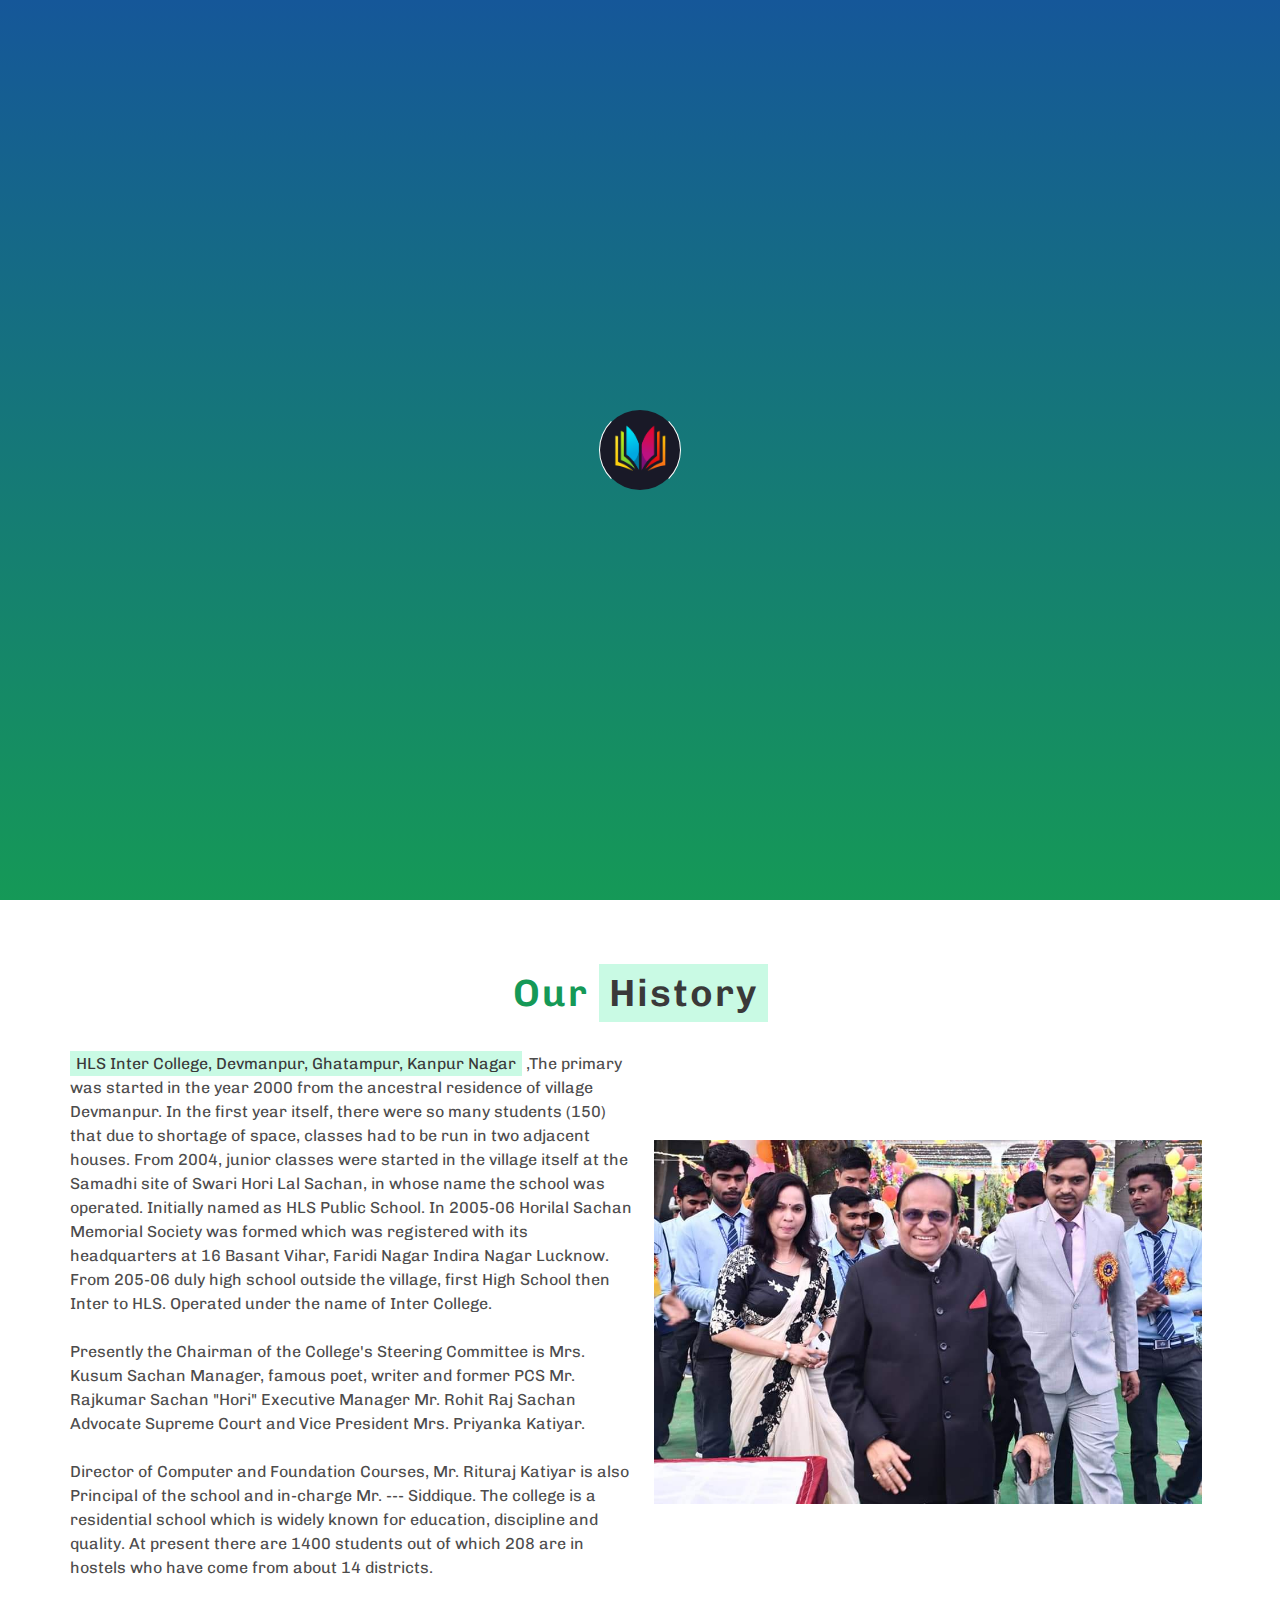
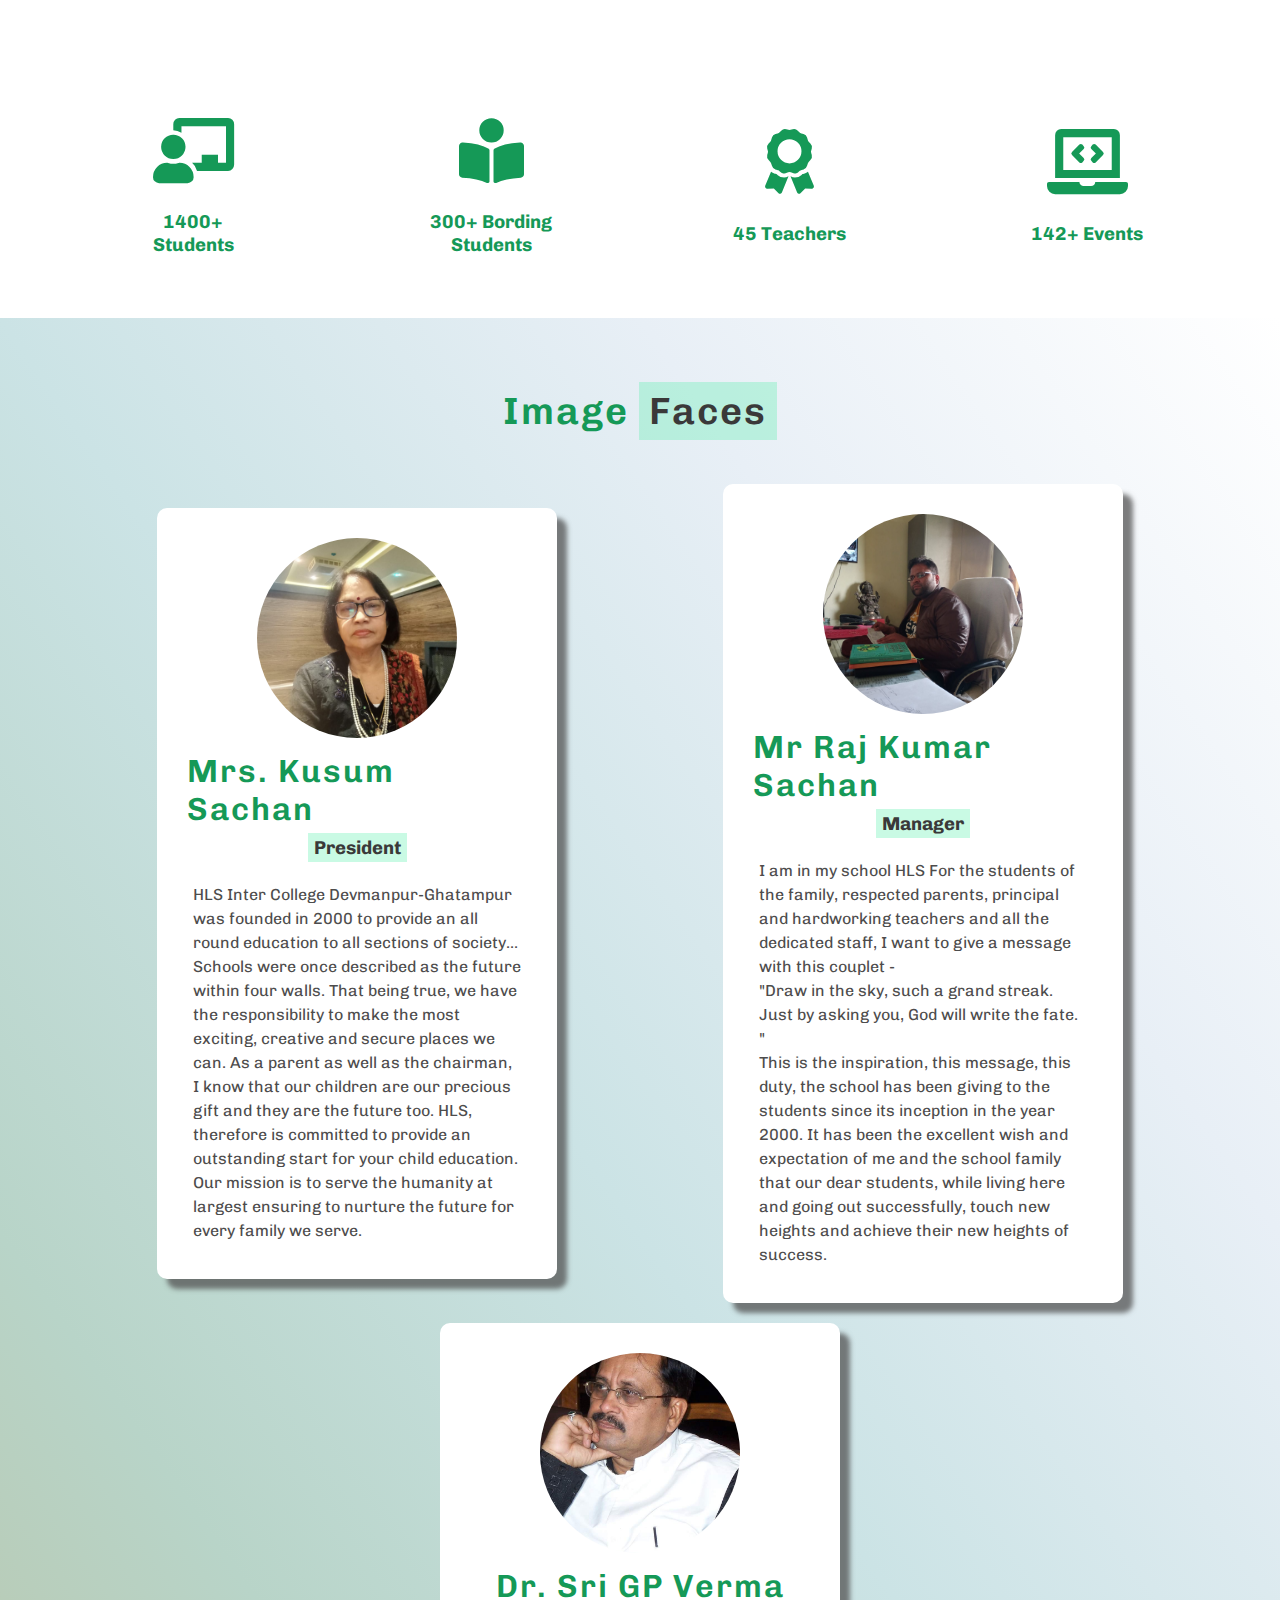
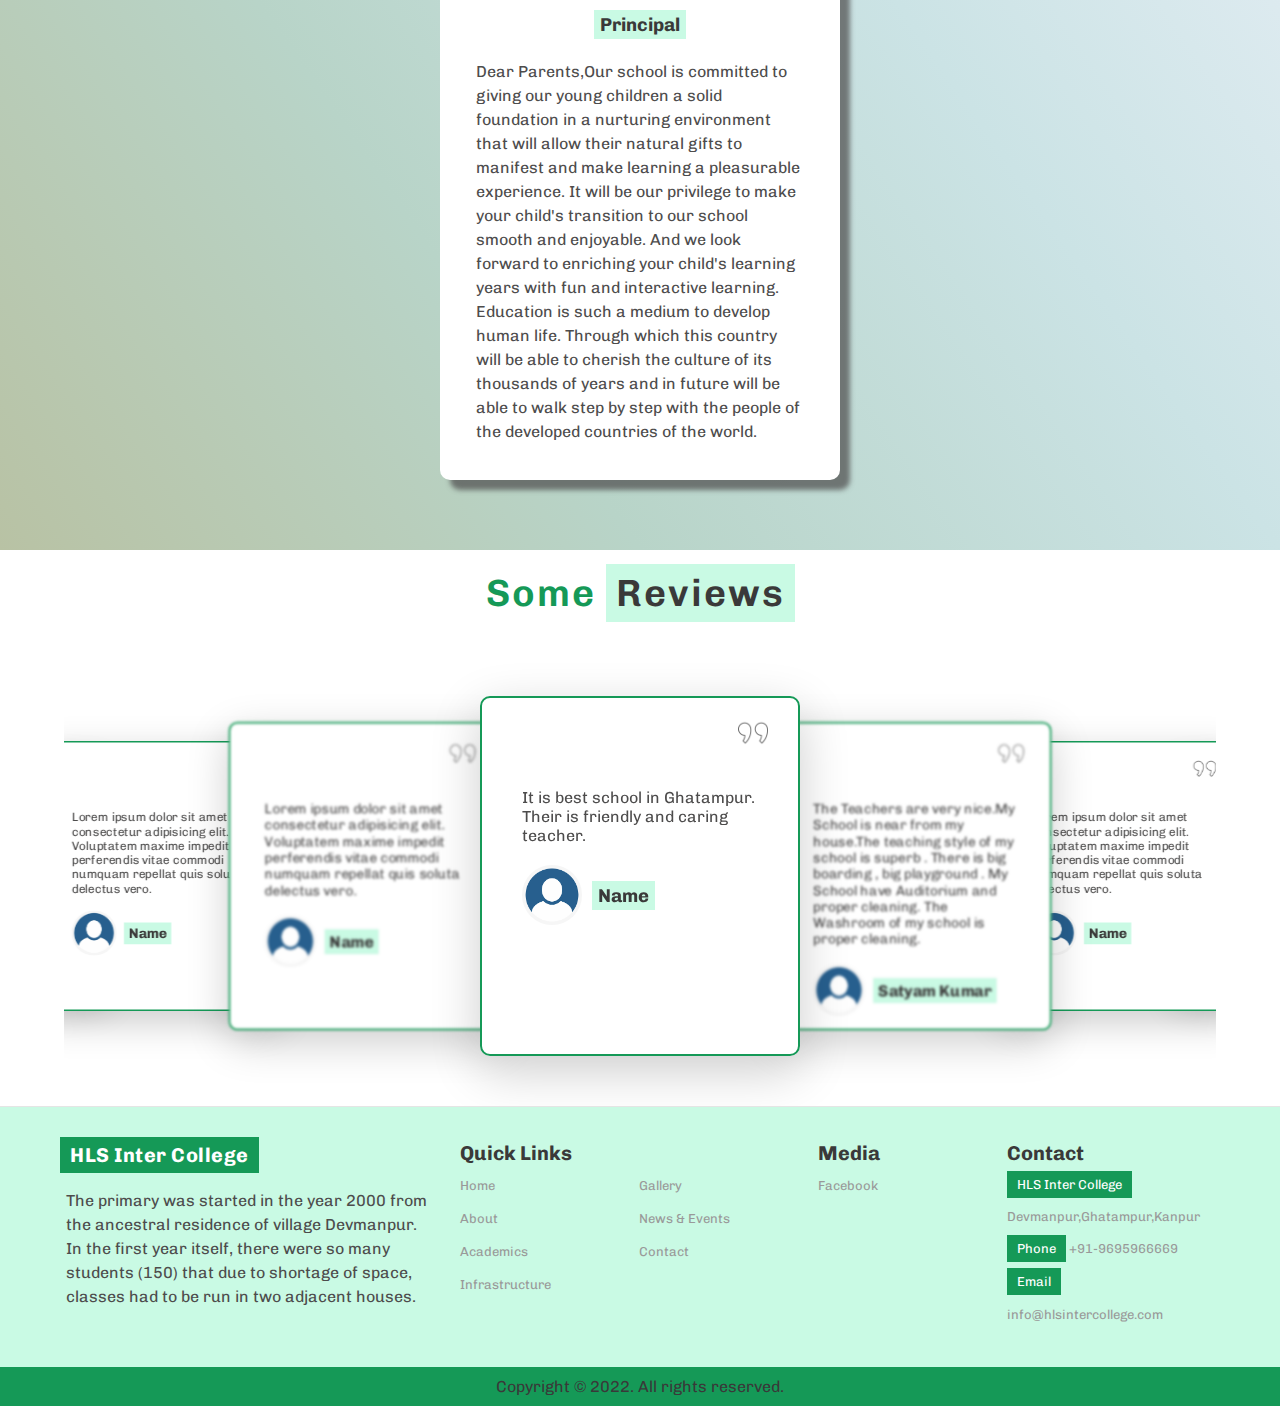
<file: index.html>
<!DOCTYPE html>
<html lang="en">
  <head>
    <meta charset="UTF-8" />
    <meta http-equiv="X-UA-Compatible" content="IE=edge" />
    <meta name="viewport" content="width=device-width, initial-scale=1.0" />
    <title>HLS INTER COLLEGE</title>

    <!----- CSS Linkage ------>
    <link rel="stylesheet" href="CSS/style.css" />

    <!---- Font Awesome Cdn Linkage ------>
    <link
      rel="stylesheet"
      href="https://cdnjs.cloudflare.com/ajax/libs/font-awesome/5.15.3/css/all.min.css"
    />

    <!------- Favicon Linkage --------->
    <link rel="shortcut icon" href="IMAGE/fav.png" type="image/x-icon" />

    <!------- Swiper Js CSS Linkage --------->
    <link
      rel="stylesheet"
      href="https://unpkg.com/swiper@8/swiper-bundle.min.css"
    />
  </head>

  <body>
    <!----- Preloader Start ------>
    <div class="preloader">
      <div class="innerloader"></div>
      <div class="loader">
        <img src="IMAGE/logo2.png" alt="" />
      </div>
    </div>
    <!----- Preloader End ------>

    <!----- Navigation Start ------>
    <header id="head">
      <div class="nav">
        <div class="logo">
          <a href="index.html">
            <img src="IMAGE/logo3.png" alt="logo" id="logo" />
          </a>
        </div>
        <div class="nav-list" id="nav-list">
          <ul>
            <li><a href="index.html" class="active">Home</a></li>
            <li><a href="about.html">About</a></li>
            <li><a href="acadmics.html">Academics</a></li>
            <li><a href="infra.html">Infrastructure</a></li>
            <li><a href="gallery.html">Gallery</a></li>
            <li><a href="news.html">News & Events</a></li>
            <li><a href="contact.html">Contact</a></li>
          </ul>
        </div>
      </div>
    </header>
    <!----- Navigation End ------>

    <!--------- Login Form  --------->
    <div class="contain" id="add">
      <div class="close" id="close"></div>
      <div class="card">
        <div class="inner-box" id="card">
          <div class="card-front">
            <h2>Addmission Form</h2>
            <form>
              <input
                type="text"
                class="input-box"
                placeholder="Name"
                required
              />
              <input
                type="email"
                class="input-box"
                placeholder="Your username or email..."
                required
              />
              <input
                type="tel"
                class="input-box"
                placeholder="Contact Number"
                required
              />
              <input
                type="number"
                class="input-box"
                placeholder="Class"
                required
              />
              <button type="submit" class="btn-submit">Submit</button>
            </form>
          </div>
        </div>
      </div>
    </div>
    <!--------- Login Form End --------->

    <!----- Navigation Mobile Start ------>
    <div id="t-box">
      <div id="toggle"></div>
    </div>
    <div id="mob-list">
      <ul>
        <li><a href="index.html">Home</a></li>
        <li><a href="about.html">About</a></li>
        <li><a href="acadmics.html">Academics</a></li>
        <li><a href="infra.html">Infrastructure</a></li>
        <li><a href="gallery.html">Gallery</a></li>
        <li><a href="news.html">News & Events</a></li>
        <li><a href="contact.html">Contact</a></li>
      </ul>
    </div>
    <!----- Navigation Mobile End ------>

    <!----- Home Section Start ------>
    <section class="home">
      <div class="container">
        <div class="hero-content">
          <h3>Welcome to HLS INTER COLLEGE</h3>
          <h1>Learn Today, Lead Tomorrow</h1>
          <p>We are team of talented,Creative,Dedicated Teachers</p>
          <div class="btn-box">
            <button class="button-29" role="button">Addmission Open</button>
          </div>
        </div>
      </div>
    </section>
    <!----- Home Section End ------>

    <!----- About Section Start ------>
    <section class="ab-intro">
      <div class="heading">
        <h1>Our <span>History</span></h1>
      </div>
      <div class="container">
        <div class="text-con">
          <p>
            <span>HLS Inter College, Devmanpur, Ghatampur, Kanpur Nagar</span>
            ,The primary was started in the year 2000 from the ancestral
            residence of village Devmanpur. In the first year itself, there were
            so many students (150) that due to shortage of space, classes had to
            be run in two adjacent houses. From 2004, junior classes were
            started in the village itself at the Samadhi site of Swari Hori Lal
            Sachan, in whose name the school was operated. Initially named as
            HLS Public School. In 2005-06 Horilal Sachan Memorial Society was
            formed which was registered with its headquarters at 16 Basant
            Vihar, Faridi Nagar Indira Nagar Lucknow. From 205-06 duly high
            school outside the village, first High School then Inter to HLS.
            Operated under the name of Inter College.
          </p>

          <p>
            Presently the Chairman of the College's Steering Committee is Mrs.
            Kusum Sachan Manager, famous poet, writer and former PCS Mr.
            Rajkumar Sachan "Hori" Executive Manager Mr. Rohit Raj Sachan
            Advocate Supreme Court and Vice President Mrs. Priyanka Katiyar.
          </p>

          <p>
            Director of Computer and Foundation Courses, Mr. Rituraj Katiyar is
            also Principal of the school and in-charge Mr. --- Siddique. The
            college is a residential school which is widely known for education,
            discipline and quality. At present there are 1400 students out of
            which 208 are in hostels who have come from about 14 districts.
          </p>
        </div>
        <div class="img-con">
          <img src="IMAGE/about.jpg" alt="" />
        </div>
      </div>
    </section>
    <!----- About Section End ------>

    <!----- About Stats Start ------>
    <section class="stats">
      <div class="stat-cont">
        <div class="stat-box">
          <div class="stat-icon">
            <i class="fas fa-chalkboard-teacher"></i>
          </div>
          <h3>1400+ Students</h3>
        </div>
        <div class="stat-box">
          <div class="stat-icon">
            <i class="fas fa-book-reader"></i>
          </div>
          <h3>300+ Bording Students</h3>
        </div>
        <div class="stat-box">
          <div class="stat-icon">
            <i class="fas fa-award"></i>
          </div>
          <h3>45 Teachers</h3>
        </div>
        <div class="stat-box">
          <div class="stat-icon">
            <i class="fas fa-laptop-code"></i>
          </div>
          <h3>142+ Events</h3>
        </div>
      </div>
    </section>
    <!----- About Stats End ------>

    <!----- Team Section Start ------>
    <section class="team">
      <div class="container">
        <div class="heading">
          <h1>Image <span>Faces</span></h1>
        </div>
        <div class="face-con">
          <div class="face-card">
            <div class="face">
              <img src="IMAGE/kusum.jpeg" alt="Chairman" />
            </div>
            <div class="face-det">
              <h1>Mrs. Kusum Sachan</h1>
              <h3>President</h3>
              <p>
                HLS Inter College Devmanpur-Ghatampur was founded in 2000 to
                provide an all round education to all sections of society...
                Schools were once described as the future within four walls.
                That being true, we have the responsibility to make the most
                exciting, creative and secure places we can. As a parent as well
                as the chairman, I know that our children are our precious gift
                and they are the future too. HLS, therefore is committed to
                provide an outstanding start for your child education. Our
                mission is to serve the humanity at largest ensuring to nurture
                the future for every family we serve.
              </p>
            </div>
          </div>
          <div class="face-card">
            <div class="face">
              <img src="IMAGE/manager.jpeg" alt="Vice President" />
            </div>
            <div class="face-det">
              <h1>Mr Raj Kumar Sachan</h1>
              <h3>Manager</h3>
              <p>
                I am in my school HLS  For the students of the family, respected parents, principal and hardworking teachers and all the dedicated staff, I want to give a message with this couplet -
                <br>
                "Draw in the sky, such a grand streak.  Just by asking you, God will write the fate.  "
                <br>
                This is the inspiration, this message, this duty, the school has been giving to the students since its inception in the year 2000. It has been the excellent wish and expectation of me and the school family that our dear students, while living here and going out successfully, touch new heights and achieve their new heights of success.
              </p>
            </div>
          </div>
          <div class="face-card">
            <div class="face">
              <img src="IMAGE/PR.jpg" alt="Principal" />
            </div>
            <div class="face-det">
              <h1>Dr. Sri GP Verma</h1>
              <h3>Principal</h3>
              <p>
                Dear Parents,Our school is committed to giving our young children a solid foundation in a nurturing environment that will allow their natural gifts to manifest and make learning a pleasurable experience.  It will be our privilege to make your child's transition to our school smooth and enjoyable.  And we look forward to enriching your child's learning years with fun and interactive learning.  Education is such a medium to develop human life.  Through which this country will be able to cherish the culture of its thousands of years and in future will be able to walk step by step with the people of the developed countries of the world.
              </p>
            </div>
          </div>
        </div>
      </div>
    </section>
    <!----- Team Section End ------>

    <!----- Testimonial Section Start ------>
    <section class="testimonials">
      <div class="container">
        <div class="heading">
          <h1>Some <span>Reviews</span></h1>
        </div>
        <div class="test">
          <!-- Swiper -->
          <div class="swiper mySwiper">
            <div class="swiper-wrapper">
              <div class="swiper-slide">
                <div class="testBox">
                  <img src="IMAGE/mark.png" alt="" class="quote" />
                  <div class="test-con">
                    <p>
                      It is best school in Ghatampur. Their is friendly and
                      caring teacher.
                    </p>
                  </div>
                  <div class="detail">
                    <div class="imgBox">
                      <img src="IMAGE/test.png" alt="" />
                    </div>
                    <h3>Name</h3>
                  </div>
                </div>
              </div>
              <div class="swiper-slide">
                <div class="testBox">
                  <img src="IMAGE/mark.png" alt="" class="quote" />
                  <div class="test-con">
                    <p>
                      The Teachers are very nice.My School is near from my
                      house.The teaching style of my school is superb . There is
                      big boarding , big playground . My School have Auditorium
                      and proper cleaning. The Washroom of my school is proper
                      cleaning.
                    </p>
                  </div>
                  <div class="detail">
                    <div class="imgBox">
                      <img src="IMAGE/test.png" alt="" />
                    </div>
                    <h3>Satyam Kumar</h3>
                  </div>
                </div>
              </div>
              <div class="swiper-slide">
                <div class="testBox">
                  <img src="IMAGE/mark.png" alt="" class="quote" />
                  <div class="test-con">
                    <p>
                      Lorem ipsum dolor sit amet consectetur adipisicing elit.
                      Voluptatem maxime impedit perferendis vitae commodi
                      numquam repellat quis soluta delectus vero.
                    </p>
                  </div>
                  <div class="detail">
                    <div class="imgBox">
                      <img src="IMAGE/test.png" alt="" />
                    </div>
                    <h3>Name</h3>
                  </div>
                </div>
              </div>
              <div class="swiper-slide">
                <div class="testBox">
                  <img src="IMAGE/mark.png" alt="" class="quote" />
                  <div class="test-con">
                    <p>
                      Lorem ipsum dolor sit amet consectetur adipisicing elit.
                      Voluptatem maxime impedit perferendis vitae commodi
                      numquam repellat quis soluta delectus vero.
                    </p>
                  </div>
                  <div class="detail">
                    <div class="imgBox">
                      <img src="IMAGE/test.png" alt="" />
                    </div>
                    <h3>Name</h3>
                  </div>
                </div>
              </div>
              <div class="swiper-slide">
                <div class="testBox">
                  <img src="IMAGE/mark.png" alt="" class="quote" />
                  <div class="test-con">
                    <p>
                      Lorem ipsum dolor sit amet consectetur adipisicing elit.
                      Voluptatem maxime impedit perferendis vitae commodi
                      numquam repellat quis soluta delectus vero.
                    </p>
                  </div>
                  <div class="detail">
                    <div class="imgBox">
                      <img src="IMAGE/test.png" alt="" />
                    </div>
                    <h3>Name</h3>
                  </div>
                </div>
              </div>
              <div class="swiper-slide">
                <div class="testBox">
                  <img src="IMAGE/mark.png" alt="" class="quote" />
                  <div class="test-con">
                    <p>
                      Lorem ipsum dolor sit amet consectetur adipisicing elit.
                      Voluptatem maxime impedit perferendis vitae commodi
                      numquam repellat quis soluta delectus vero.
                    </p>
                  </div>
                  <div class="detail">
                    <div class="imgBox">
                      <img src="IMAGE/test.png" alt="" />
                    </div>
                    <h3>Name</h3>
                  </div>
                </div>
              </div>
            </div>
          </div>
        </div>
      </div>
    </section>
    <!----- Testimonial Section End ------>

    <!----- Footer Section Start ------>
    <footer class="footer">
      <div class="footer__addr">
        <h1 class="footer__logo">HLS Inter College</h1>
        <p>
          The primary was started in the year 2000 from the ancestral residence
          of village Devmanpur. In the first year itself, there were so many
          students (150) that due to shortage of space, classes had to be run in
          two adjacent houses.
        </p>
      </div>

      <ul class="footer__nav">
        <li class="nav__item nav__item--extra">
          <h2 class="nav__title">Quick Links</h2>

          <ul class="nav__ul nav__ul--extra">
            <li><a href="index.html">Home</a></li>
            <li><a href="about.html">About</a></li>
            <li><a href="acadmics.html">Academics</a></li>
            <li><a href="infra.html">Infrastructure</a></li>
            <li><a href="gallery.html">Gallery</a></li>
            <li><a href="news.html">News & Events</a></li>
            <li><a href="contact.html">Contact</a></li>
          </ul>
        </li>

        <li class="nav__item">
          <h2 class="nav__title">Media</h2>

          <ul class="nav__ul">
            <li>
              <a href="https://www.facebook.com/Hlsintercollege">Facebook</a>
            </li>
          </ul>
        </li>

        <li class="nav__item">
          <h2 class="nav__title">Contact</h2>

          <ul class="nav__ul">
            <li>
              <p><span>HLS Inter College</span> Devmanpur,Ghatampur,Kanpur</p>
            </li>

            <li>
              <p><span>Phone</span> +91-9695966669</p>
            </li>

            <li>
              <a href="mailto:info@hlsintercollege"
                ><span>Email</span> info@hlsintercollege.com</a
              >
            </li>
          </ul>
        </li>
      </ul>
    </footer>
    <div class="legal">
      <p>Copyright &copy; 2022. All rights reserved.</p>
    </div>
    <!----- Footer Section End ------>

    <!----- Scroll-top button Start ------>
    <div class="scroll-btn">
      <i class="fas fa-angle-up"></i>
    </div>
    <!----- Scroll-top button End ------>

    <!----- Js Linkage ------>
    <script src="JS/app.js"></script>

    <!------- Swiper Js Linkage --------->
    <script src="https://unpkg.com/swiper@8/swiper-bundle.min.js"></script>

    <!-- Initialize Swiper -->
    <script>
      var swiper = new Swiper(".mySwiper", {
        autoplay: {
          delay: 3000,
        },
        effect: "coverflow",
        grabCursor: true,
        centeredSlides: true,
        slidesPerView: "auto",
        coverflowEffect: {
          rotate: 0,
          stretch: 0,
          depth: 100,
          modifier: 2,
          slideShadows: true,
        },
        loop: true,
      });
    </script>
  </body>
</html>
</file>
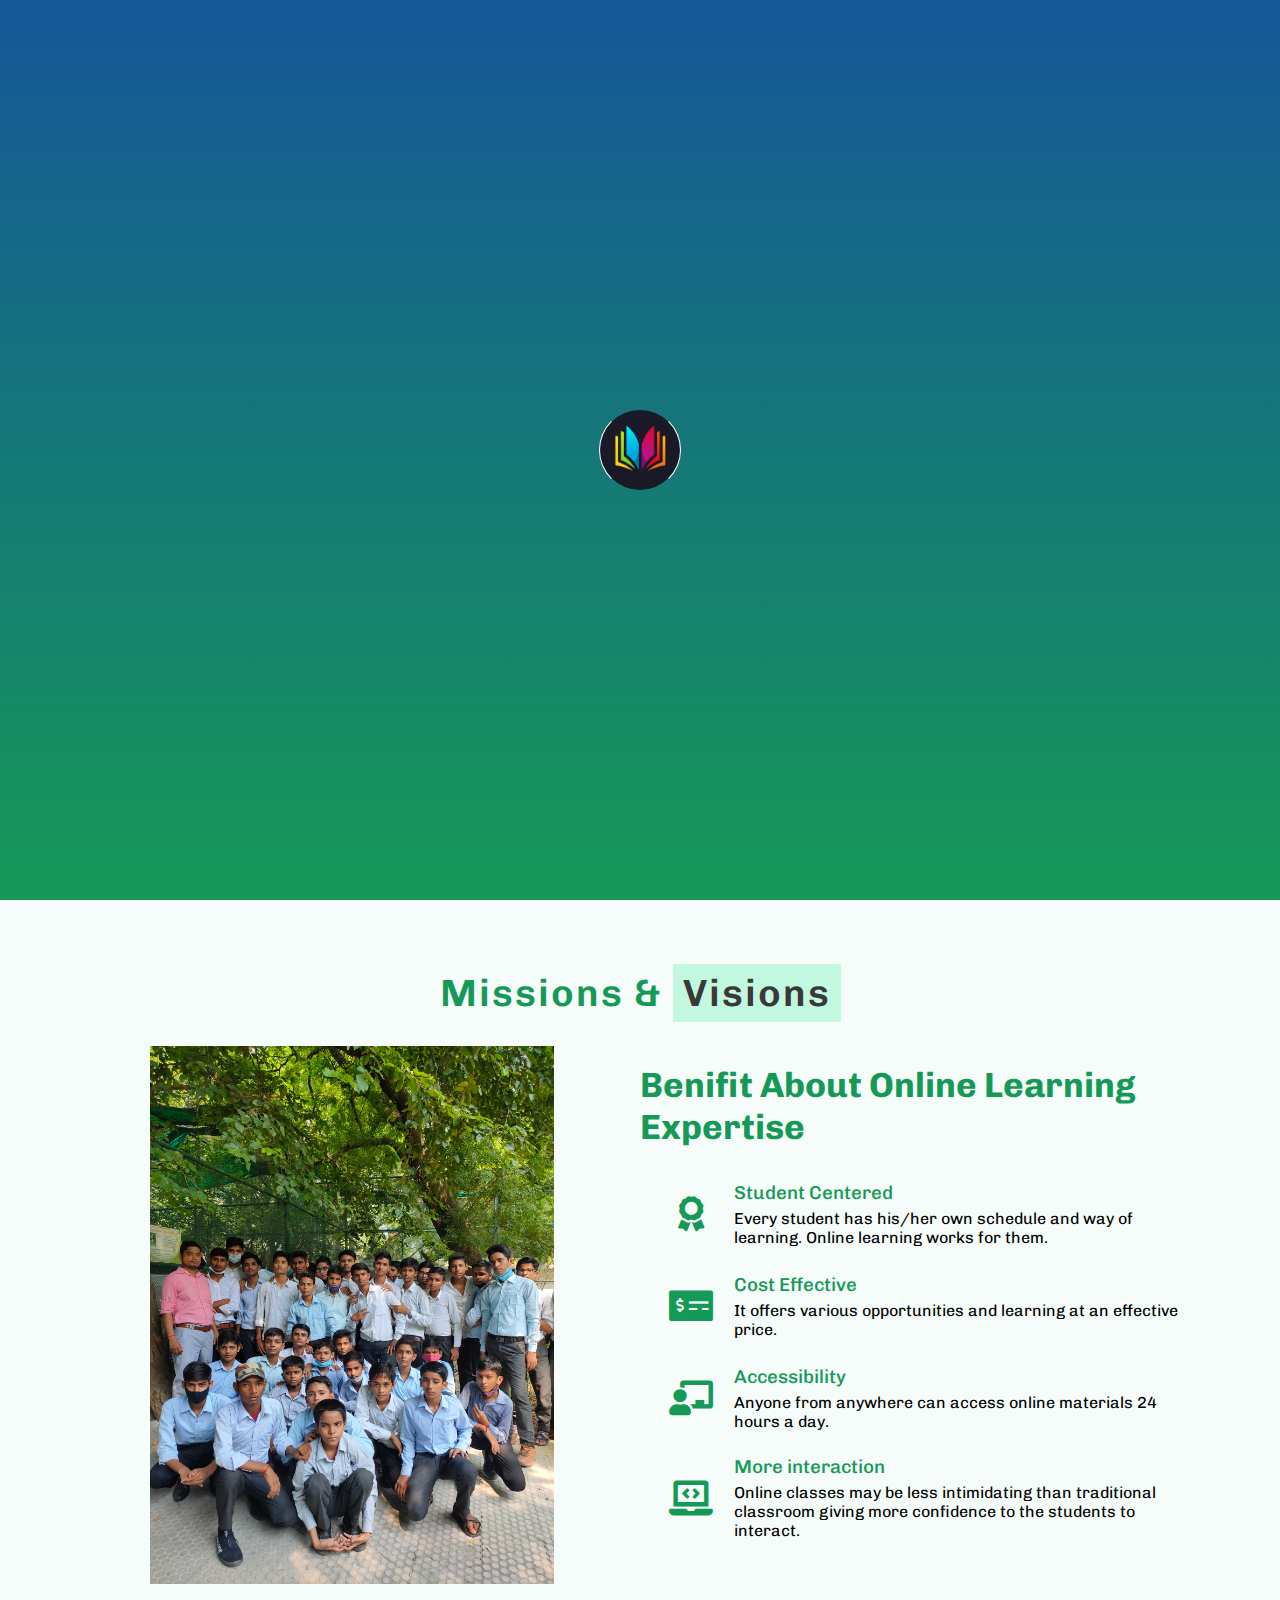
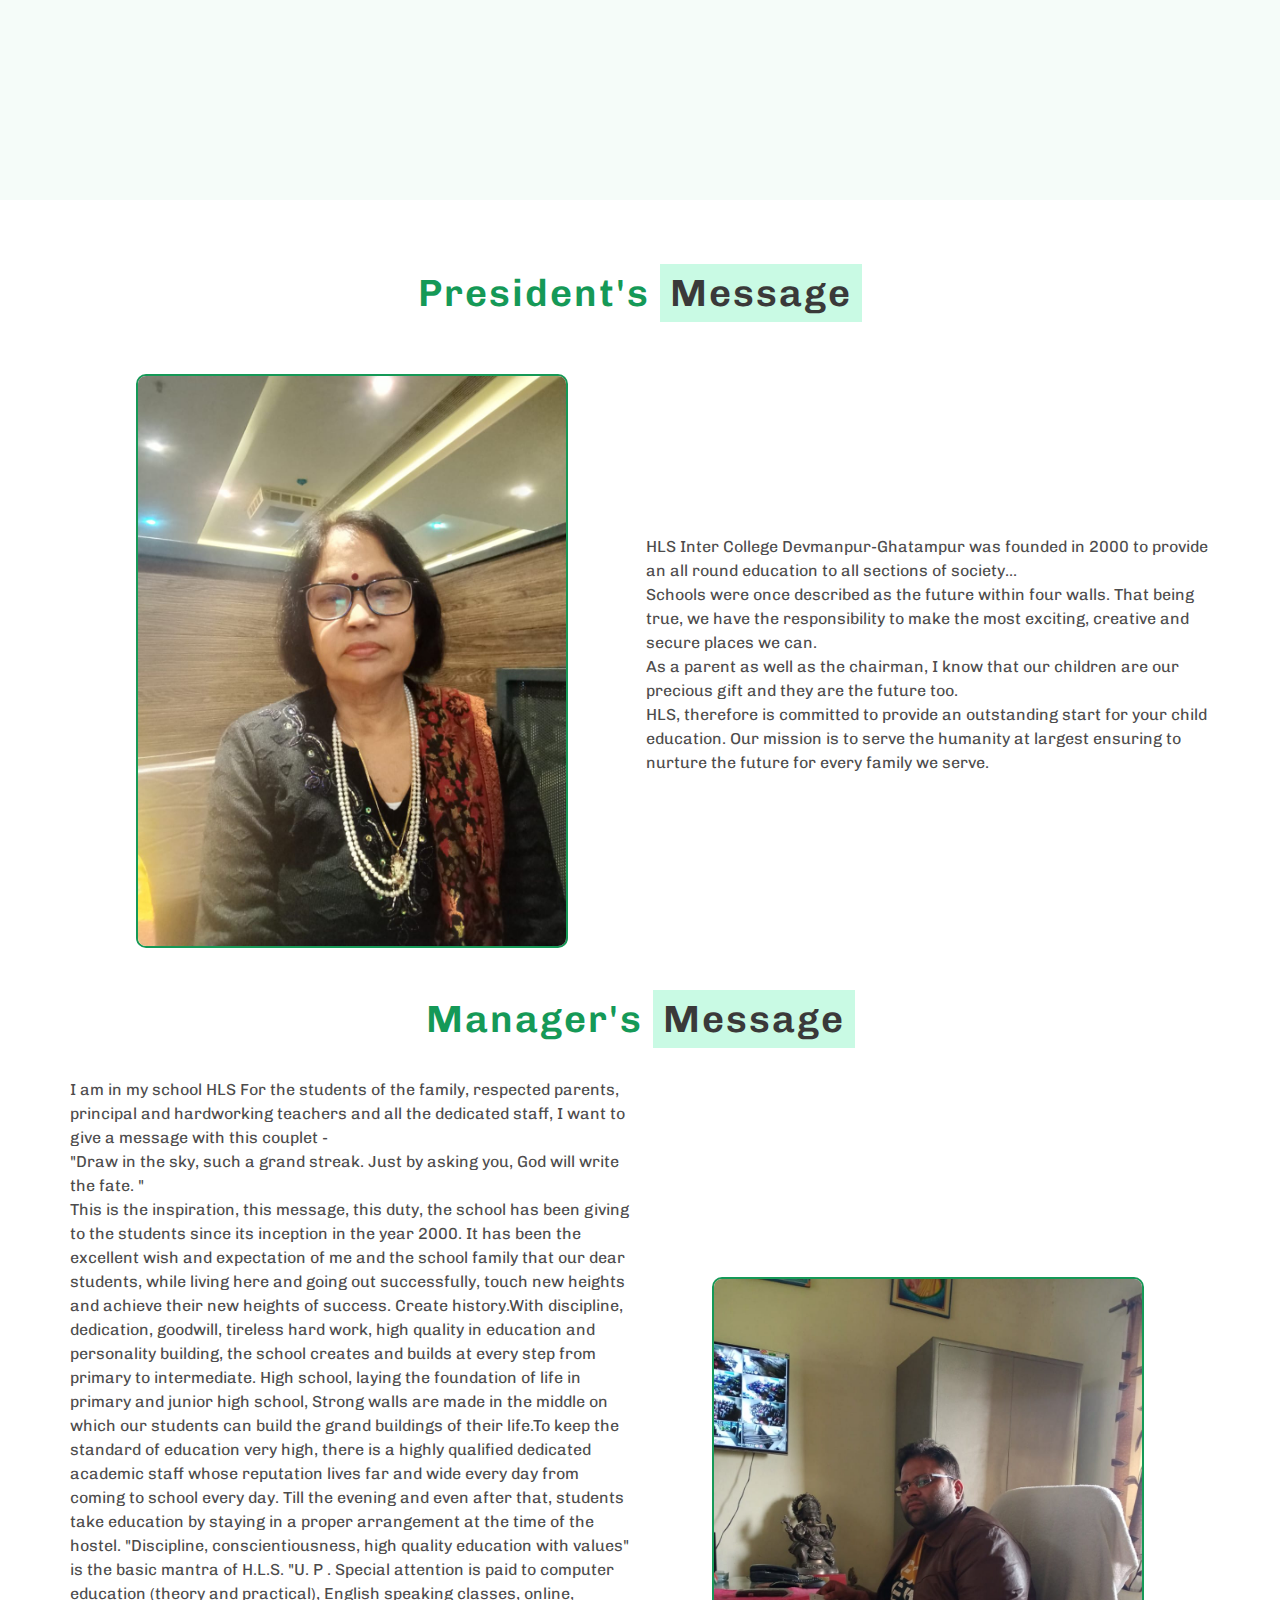
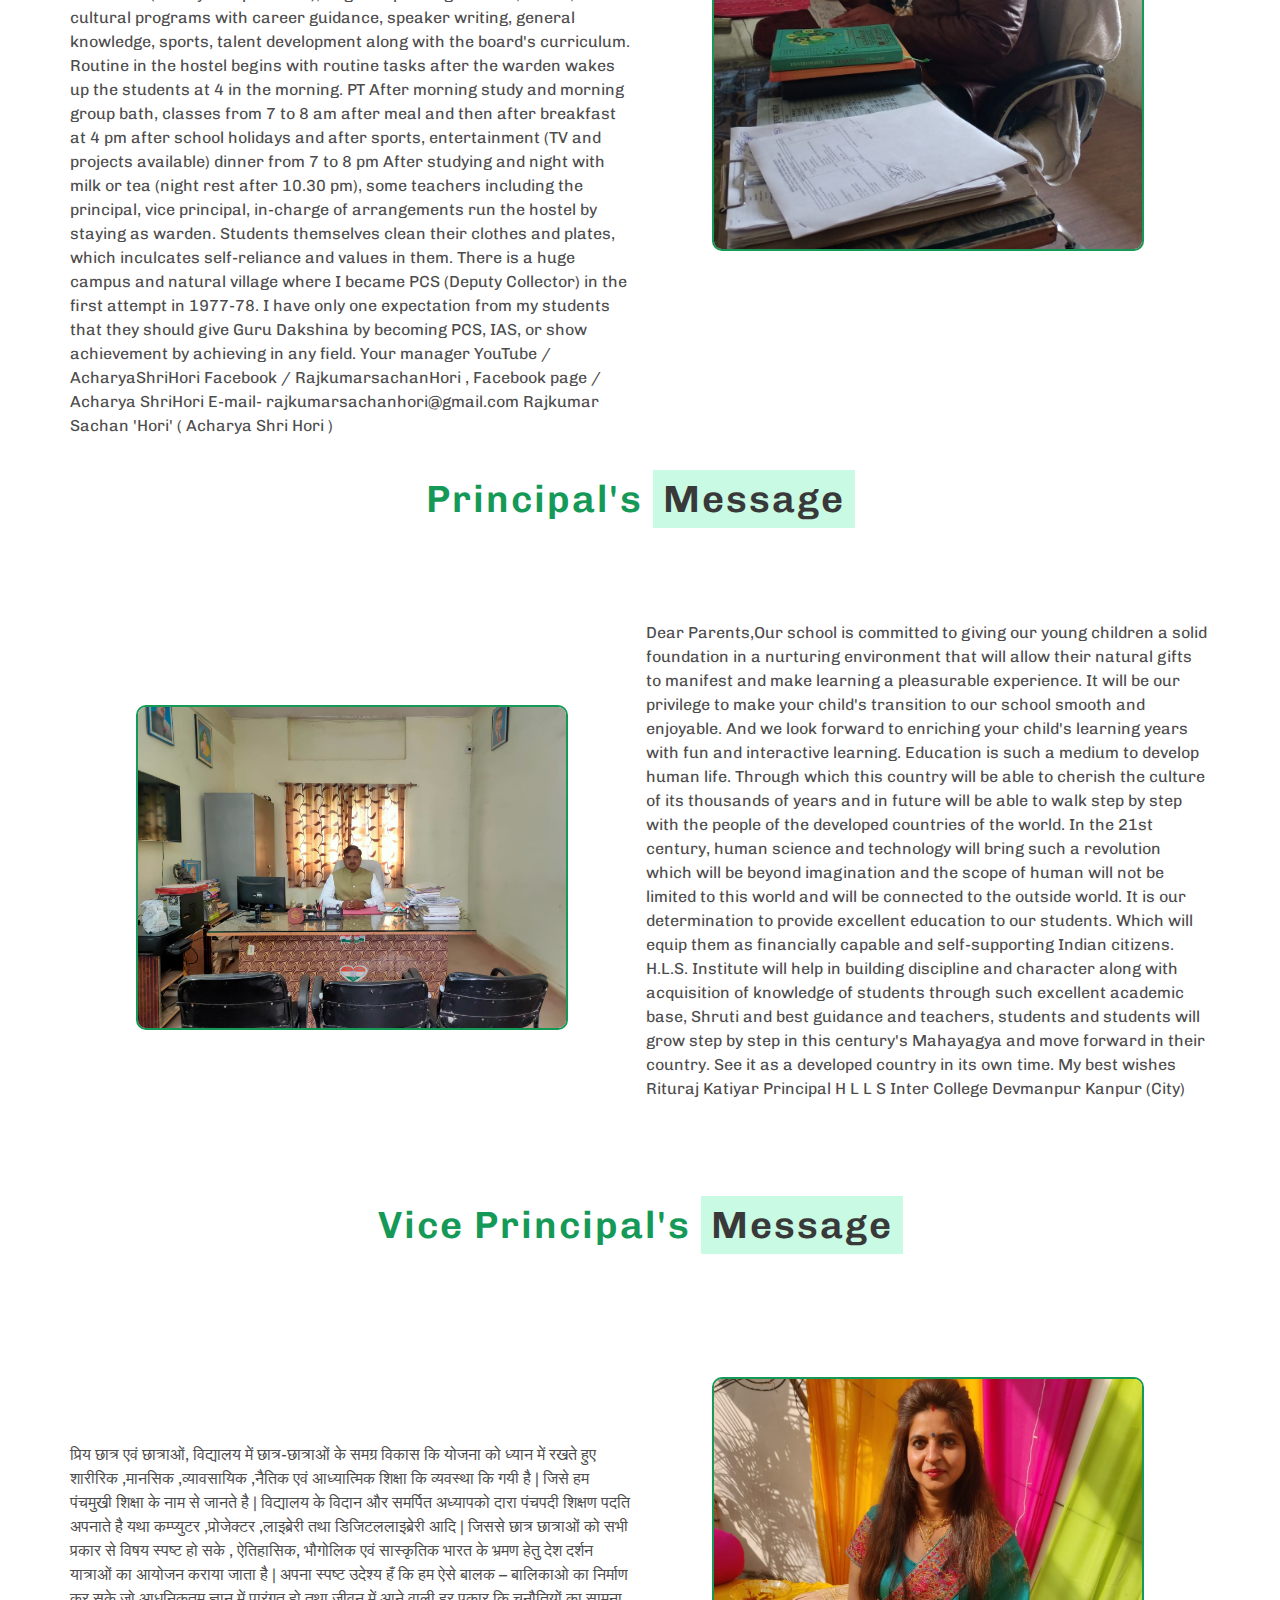
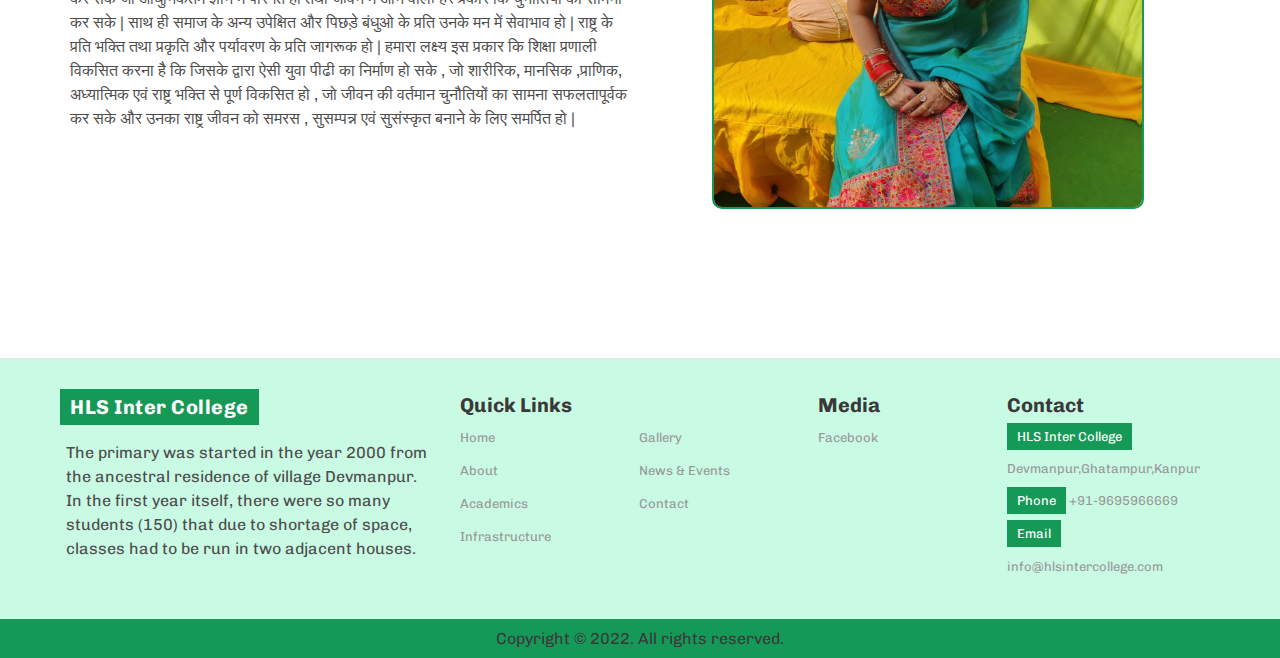
<file: about.html>
<!DOCTYPE html>
<html lang="en">
  <head>
    <meta charset="UTF-8" />
    <meta http-equiv="X-UA-Compatible" content="IE=edge" />
    <meta name="viewport" content="width=device-width, initial-scale=1.0" />
    <title>WE EDUCATE</title>

    <!----- CSS Linkage ------>
    <link rel="stylesheet" href="CSS/style.css" />
    <link rel="stylesheet" href="CSS/about.css" />

    <!---- Font Awesome Cdn Linkage ------>
    <link
      rel="stylesheet"
      href="https://cdnjs.cloudflare.com/ajax/libs/font-awesome/5.15.3/css/all.min.css"
    />

    <!------- Favicon Linkage --------->
    <link rel="shortcut icon" href="IMAGE/fav.png" type="image/x-icon" />
  </head>

  <body>
    <!----- Preloader Start ------>
    <div class="preloader">
      <div class="innerloader"></div>
      <div class="loader">
        <img src="IMAGE/logo2.png" alt="image" />
      </div>
    </div>
    <!----- Preloader End ------>

    <!----- Navigation Start ------>
    <header id="head">
      <div class="nav">
        <div class="logo">
          <a href="index.html">
            <img src="IMAGE/logo3.png" alt="logo" id="logo" />
          </a>
        </div>
        <div class="nav-list" id="nav-list">
          <ul>
            <li><a href="index.html">Home</a></li>
            <li><a href="about.html" class="active">About</a></li>
            <li><a href="acadmics.html">Academics</a></li>
            <li><a href="infra.html">Infrastructure</a></li>
            <li><a href="gallery.html">Gallery</a></li>
            <li><a href="news.html">News & Events</a></li>
            <li><a href="contact.html">Contact</a></li>
          </ul>
        </div>
      </div>
    </header>
    <!----- Navigation End ------>

    <!----- Navigation Mobile Start ------>
    <div id="t-box">
      <div id="toggle"></div>
    </div>
    <div id="mob-list">
      <ul>
        <li><a href="index.html">Home</a></li>
        <li><a href="about.html">About</a></li>
        <li><a href="acadmics.html">Academics</a></li>
        <li><a href="infra.html">Infrastructure</a></li>
        <li><a href="gallery.html">Gallery</a></li>
        <li><a href="news.html">News & Events</a></li>
        <li><a href="contact.html">Contact</a></li>
      </ul>
    </div>
    <!----- Navigation Mobile End ------>

    <!----- About Section Start ------>
    <section class="about">
      <div class="container">
        <div class="about-cont">
          <div class="about-det">
            <div class="heading">
              <h1><span>About Us</span></h1>
            </div>
            <p>
              <span>HLS Inter College, Devmanpur, Ghatampur, Kanpur Nagar</span>
              ,The primary was started in the year 2000 from the ancestral
              residence of village Devmanpur. In the first year itself, there
              were so many students (150) that due to shortage of space, classes
              had to be run in two adjacent houses. From 2004, junior classes
              were started in the village itself at the Samadhi site of Swari
              Hori Lal Sachan, in whose name the school was operated. Initially
              named as HLS Public School. In 2005-06 Horilal Sachan Memorial
              Society was formed which was registered with its headquarters at
              16 Basant Vihar, Faridi Nagar Indira Nagar Lucknow. From 205-06
              duly high school outside the village, first High School then Inter
              to HLS. Operated under the name of Inter College.
            </p>

            <p>
              Presently the Chairman of the College's Steering Committee is Mrs.
              Kusum Sachan Manager, famous poet, writer and former PCS Mr.
              Rajkumar Sachan "Hori" Executive Manager Mr. Rohit Raj Sachan
              Advocate Supreme Court and Vice President Mrs. Priyanka Katiyar.
            </p>

            <p>
              Director of Computer and Foundation Courses, Mr. Rituraj Katiyar
              is also Principal of the school and in-charge Mr. --- Siddique.
              The college is a residential school which is widely known for
              education, discipline and quality. At present there are 1400
              students out of which 208 are in hostels who have come from about
              14 districts.
            </p>
          </div>
          <div class="about-img">
            <img src="IMAGE/img1.jpg" alt="image" />
          </div>
        </div>
      </div>
    </section>
    <!----- About Section End ------>

    <!----- About Benifit Section Start ------>
    <section class="benifit">
      <div class="container">
        <div class="heading">
          <h1>Missions & <span>Visions</span></h1>
        </div>
        <div class="benifit-cont">
          <div class="benifit-img">
            <img src="IMAGE/img15.jpg" alt="image" />
          </div>
          <div class="benifit-content">
            <h1>Benifit About Online Learning Expertise</h1>
            <div class="benifit-container">
              <div class="benifit-box">
                <div class="benifit-icon">
                  <i class="fas fa-award"></i>
                </div>
                <div class="benif-details">
                  <h3>Student Centered</h3>
                  <p>
                    Every student has his/her own schedule and way of learning.
                    Online learning works for them.
                  </p>
                </div>
              </div>
              <div class="benifit-box">
                <div class="benifit-icon">
                  <i class="fas fa-money-check-alt"></i>
                </div>
                <div class="benif-details">
                  <h3>Cost Effective</h3>
                  <p>
                    It offers various opportunities and learning at an effective
                    price.
                  </p>
                </div>
              </div>
              <div class="benifit-box">
                <div class="benifit-icon">
                  <i class="fas fa-chalkboard-teacher"></i>
                </div>
                <div class="benif-details">
                  <h3>Accessibility</h3>
                  <p>
                    Anyone from anywhere can access online materials 24 hours a
                    day.
                  </p>
                </div>
              </div>
              <div class="benifit-box">
                <div class="benifit-icon">
                  <i class="fas fa-laptop-code"></i>
                </div>
                <div class="benif-details">
                  <h3>More interaction</h3>
                  <p>
                    Online classes may be less intimidating than traditional
                    classroom giving more confidence to the students to
                    interact.
                  </p>
                </div>
              </div>
            </div>
          </div>
        </div>
      </div>
    </section>
    <!----- About Benifit Section End ------>

    <!----- Message Section Start ------>
    <section class="msg">
      <div class="container">
        <div class="heading">
          <h1>President's <span>Message</span></h1>
        </div>
        <div class="msg-box rev">
          <div class="text-con">
            <p>
              HLS Inter College Devmanpur-Ghatampur was founded in 2000 to
              provide an all round education to all sections of society...
              <br />
              Schools were once described as the future within four walls. That
              being true, we have the responsibility to make the most exciting,
              creative and secure places we can.
              <br />
              As a parent as well as the chairman, I know that our children are
              our precious gift and they are the future too.
              <br />
              HLS, therefore is committed to provide an outstanding start for
              your child education. Our mission is to serve the humanity at
              largest ensuring to nurture the future for every family we serve.
            </p>
          </div>
          <div class="img-con">
            <img src="IMAGE/kusum.jpeg" alt="" />
          </div>
        </div>
        <div class="heading">
          <h1>Manager's <span>Message</span></h1>
        </div>
        <div class="msg-box">
          <div class="text-con">
            <p>
              I am in my school HLS For the students of the family, respected
              parents, principal and hardworking teachers and all the dedicated
              staff, I want to give a message with this couplet -
              <br />
              "Draw in the sky, such a grand streak. Just by asking you, God
              will write the fate. "
              <br />
              This is the inspiration, this message, this duty, the school has
              been giving to the students since its inception in the year 2000.
              It has been the excellent wish and expectation of me and the
              school family that our dear students, while living here and going
              out successfully, touch new heights and achieve their new heights
              of success. Create history.With discipline, dedication, goodwill,
              tireless hard work, high quality in education and personality
              building, the school creates and builds at every step from primary
              to intermediate. High school, laying the foundation of life in
              primary and junior high school, Strong walls are made in the
              middle on which our students can build the grand buildings of
              their life.To keep the standard of education very high, there is a
              highly qualified dedicated academic staff whose reputation lives
              far and wide every day from coming to school every day. Till the
              evening and even after that, students take education by staying in
              a proper arrangement at the time of the hostel. "Discipline,
              conscientiousness, high quality education with values" is the
              basic mantra of H.L.S. "U. P . Special attention is paid to
              computer education (theory and practical), English speaking
              classes, online, cultural programs with career guidance, speaker
              writing, general knowledge, sports, talent development along with
              the board's curriculum. <br />
              Routine in the hostel begins with routine tasks after the warden
              wakes up the students at 4 in the morning. PT After morning study
              and morning group bath, classes from 7 to 8 am after meal and then
              after breakfast at 4 pm after school holidays and after sports,
              entertainment (TV and projects available) dinner from 7 to 8 pm
              After studying and night with milk or tea (night rest after 10.30
              pm), some teachers including the principal, vice principal,
              in-charge of arrangements run the hostel by staying as warden.
              Students themselves clean their clothes and plates, which
              inculcates self-reliance and values ​​in them. There is a huge
              campus and natural village where I became PCS (Deputy Collector)
              in the first attempt in 1977-78. I have only one expectation from
              my students that they should give Guru Dakshina by becoming PCS,
              IAS, or show achievement by achieving in any field. Your manager
              YouTube / AcharyaShriHori Facebook / RajkumarsachanHori , Facebook
              page / Acharya ShriHori E-mail- rajkumarsachanhori@gmail.com
              Rajkumar Sachan 'Hori' ( Acharya Shri Hori )
            </p>
          </div>
          <div class="img-con">
            <img src="IMAGE/manager.jpeg" alt="" />
          </div>
        </div>
        <div class="heading">
          <h1>Principal's <span>Message</span></h1>
        </div>
        <div class="msg-box rev">
          <div class="text-con">
            <p>
              Dear Parents,Our school is committed to giving our young children
              a solid foundation in a nurturing environment that will allow
              their natural gifts to manifest and make learning a pleasurable
              experience. It will be our privilege to make your child's
              transition to our school smooth and enjoyable. And we look forward
              to enriching your child's learning years with fun and interactive
              learning. Education is such a medium to develop human life.
              Through which this country will be able to cherish the culture of
              its thousands of years and in future will be able to walk step by
              step with the people of the developed countries of the world. In
              the 21st century, human science and technology will bring such a
              revolution which will be beyond imagination and the scope of human
              will not be limited to this world and will be connected to the
              outside world. It is our determination to provide excellent
              education to our students. Which will equip them as financially
              capable and self-supporting Indian citizens. H.L.S. Institute will
              help in building discipline and character along with acquisition
              of knowledge of students through such excellent academic base,
              Shruti and best guidance and teachers, students and students will
              grow step by step in this century's Mahayagya and move forward in
              their country. See it as a developed country in its own time. My
              best wishes Rituraj Katiyar Principal H L L S Inter College
              Devmanpur Kanpur (City)
            </p>
          </div>
          <div class="img-con">
            <img src="IMAGE/principal.jpeg" alt="" />
          </div>
        </div>
        <div class="heading">
          <h1>Vice Principal's <span>Message</span></h1>
        </div>
        <div class="msg-box">
          <div class="text-con">
            <p>
              प्रिय छात्र एवं छात्राओं, विद्यालय में छात्र-छात्राओं के समग्र
              विकास कि योजना को ध्यान में रखते हुए शारीरिक ,मानसिक ,व्यावसायिक
              ,नैतिक एवं आध्यात्मिक शिक्षा कि व्यवस्था कि गयी है | जिसे हम
              पंचमुखी शिक्षा के नाम से जानते है | विद्यालय के विदान और समर्पित
              अध्यापको दारा पंचपदी शिक्षण पदति अपनाते है यथा कम्प्युटर
              ,प्रोजेक्टर ,लाइब्रेरी तथा डिजिटललाइब्रेरी आदि | जिससे छात्र
              छात्राओं को सभी प्रकार से विषय स्पष्ट हो सके , ऐतिहासिक, भौगोलिक
              एवं सास्कृतिक भारत के भ्रमण हेतु देश दर्शन यात्राओं का आयोजन कराया
              जाता है | अपना स्पष्ट उदेश्य हँ कि हम ऐसे बालक – बालिकाओ का
              निर्माण कर सके जो आधुनिकतम ज्ञान में पारंगत हो तथा जीवन में आने
              वाली हर प्रकार कि चुनौतियों का सामना कर सके | साथ ही समाज के अन्य
              उपेक्षित और पिछड़े बंधुओ के प्रति उनके मन में सेवाभाव हो | राष्ट्र
              के प्रति भक्ति तथा प्रकृति और पर्यावरण के प्रति जागरूक हो | हमारा
              लक्ष्य इस प्रकार कि शिक्षा प्रणाली विकसित करना है कि जिसके द्वारा
              ऐसी युवा पीढी का निर्माण हो सके , जो शारीरिक, मानसिक ,प्राणिक,
              अध्यात्मिक एवं राष्ट्र भक्ति से पूर्ण विकसित हो , जो जीवन की
              वर्तमान चुनौतियों का सामना सफलतापूर्वक कर सके और उनका राष्ट्र जीवन
              को समरस , सुसम्पन्न एवं सुसंस्कृत बनाने के लिए समर्पित हो |
            </p>
          </div>
          <div class="img-con">
            <img src="IMAGE/priyanka.jpeg" alt="" />
          </div>
        </div>
      </div>
    </section>
    <!----- Message Section End ------>

    <!----- Footer Section Start ------>
    <footer class="footer">
      <div class="footer__addr">
        <h1 class="footer__logo">HLS Inter College</h1>
        <p>
          The primary was started in the year 2000 from the ancestral residence
          of village Devmanpur. In the first year itself, there were so many
          students (150) that due to shortage of space, classes had to be run in
          two adjacent houses.
        </p>
      </div>

      <ul class="footer__nav">
        <li class="nav__item nav__item--extra">
          <h2 class="nav__title">Quick Links</h2>

          <ul class="nav__ul nav__ul--extra">
            <li><a href="index.html">Home</a></li>
            <li><a href="about.html">About</a></li>
            <li><a href="acadmics.html">Academics</a></li>
            <li><a href="infra.html">Infrastructure</a></li>
            <li><a href="gallery.html">Gallery</a></li>
            <li><a href="news.html">News & Events</a></li>
            <li><a href="contact.html">Contact</a></li>
          </ul>
        </li>

        <li class="nav__item">
          <h2 class="nav__title">Media</h2>

          <ul class="nav__ul">
            <li>
              <a href="https://www.facebook.com/Hlsintercollege">Facebook</a>
            </li>
          </ul>
        </li>

        <li class="nav__item">
          <h2 class="nav__title">Contact</h2>

          <ul class="nav__ul">
            <li>
              <p><span>HLS Inter College</span> Devmanpur,Ghatampur,Kanpur</p>
            </li>

            <li>
              <p><span>Phone</span> +91-9695966669</p>
            </li>

            <li>
              <a href="mailto:info@hlsintercollege"
                ><span>Email</span> info@hlsintercollege.com</a
              >
            </li>
          </ul>
        </li>
      </ul>
    </footer>
    <div class="legal">
      <p>Copyright &copy; 2022. All rights reserved.</p>
    </div>
    <!----- Footer Section End ------>

    <!----- Scroll-top button Start ------>
    <div class="scroll-btn">
      <i class="fas fa-angle-up"></i>
    </div>
    <!----- Scroll-top button End ------>

    <!----- Js Linkage ------>
    <script src="JS/app.js"></script>
  </body>
</html>
</file>
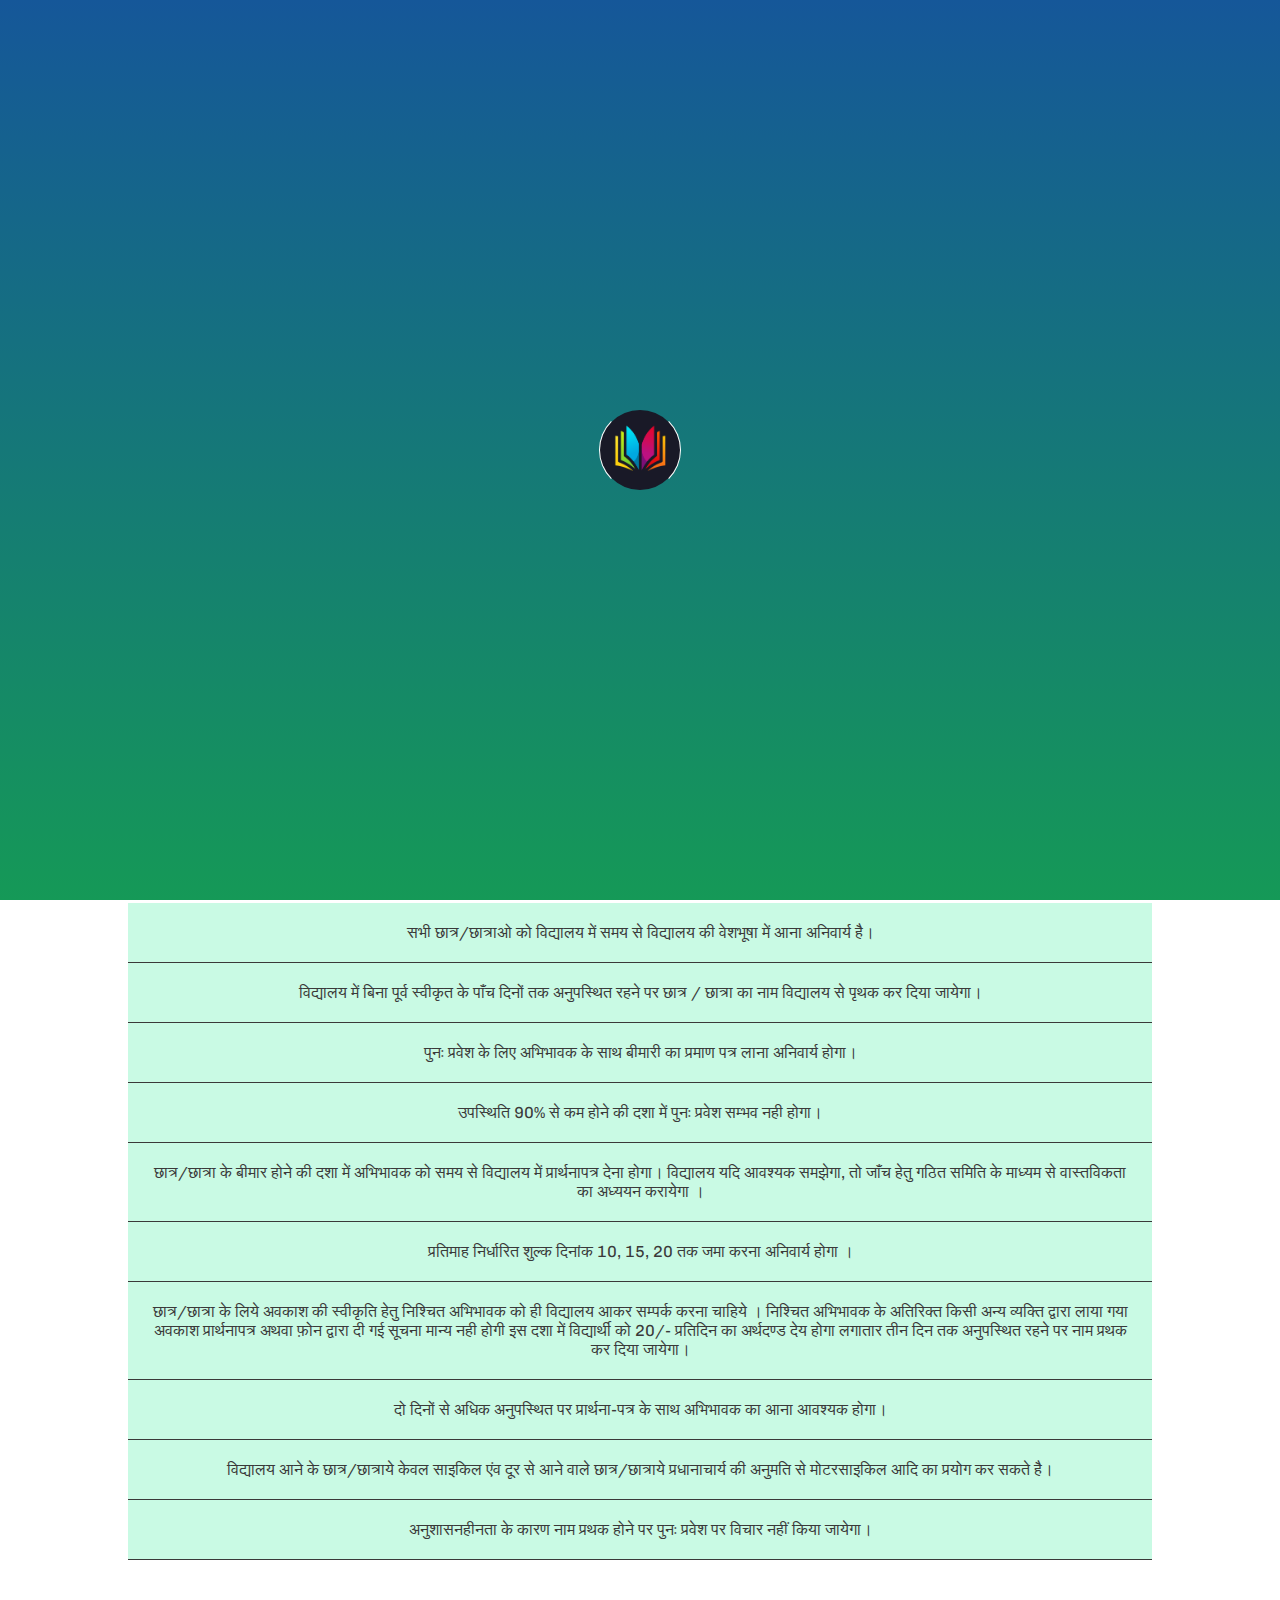
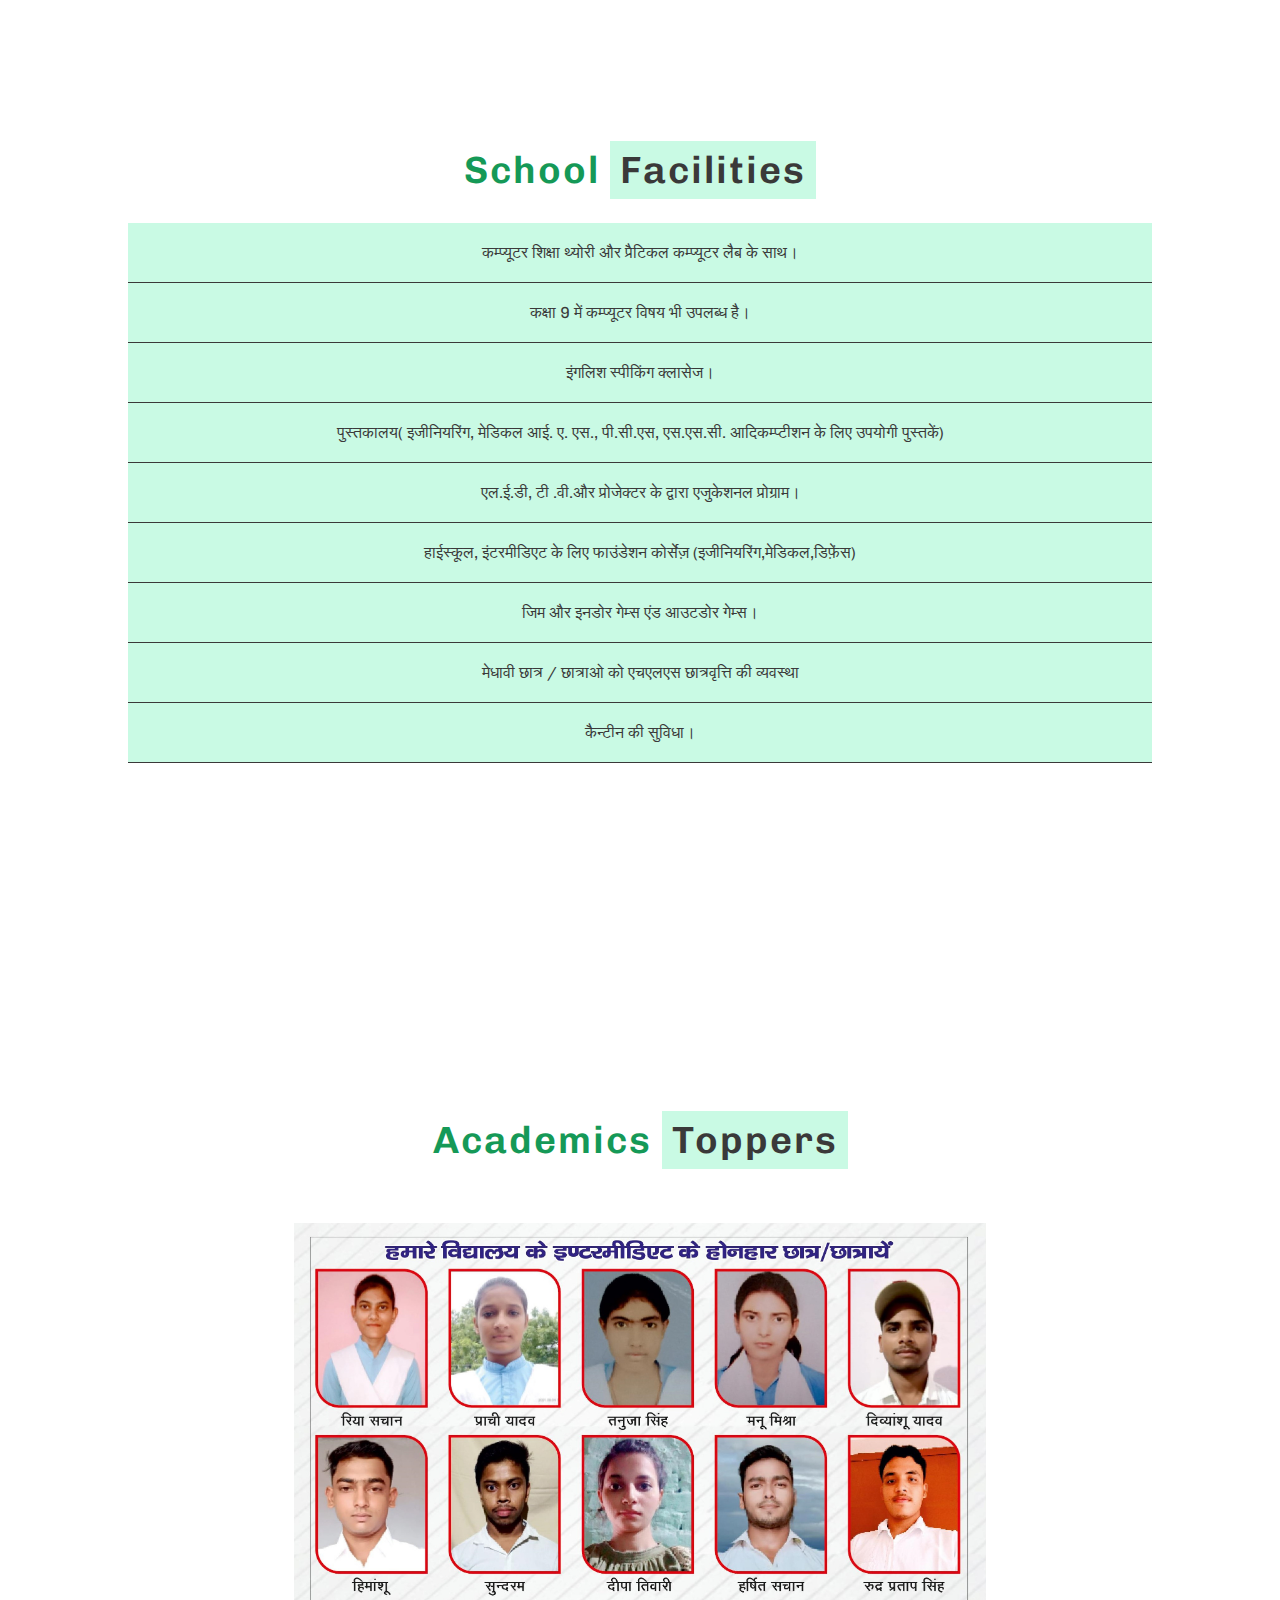
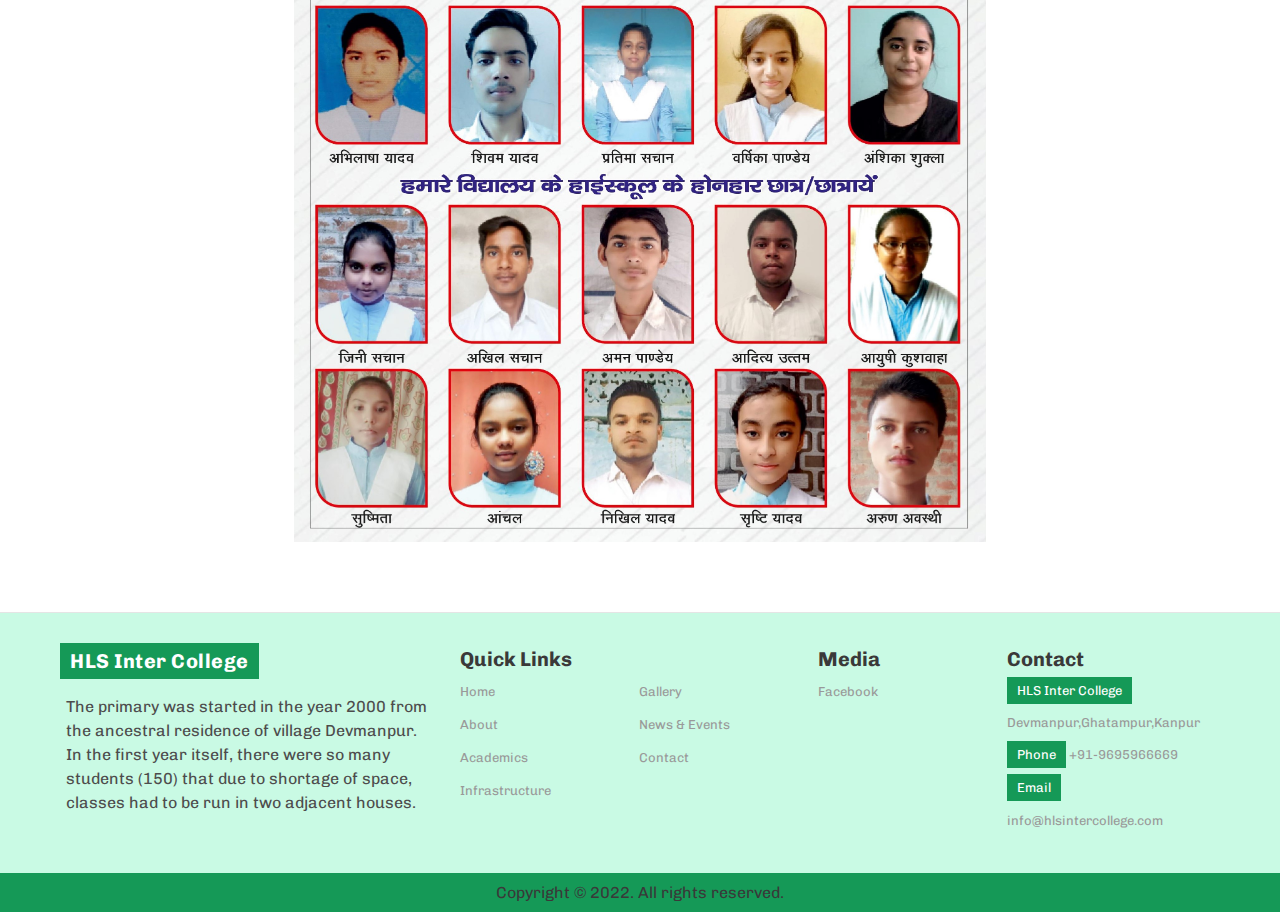
<file: acadmics.html>
<!DOCTYPE html>
<html lang="en">
  <head>
    <meta charset="UTF-8" />
    <meta http-equiv="X-UA-Compatible" content="IE=edge" />
    <meta name="viewport" content="width=device-width, initial-scale=1.0" />
    <title>HLS INTER COLLEGE</title>

    <!----- CSS Linkage ------>
    <link rel="stylesheet" href="CSS/style.css" />
    <link rel="stylesheet" href="CSS/academics.css" />

    <!---- Font Awesome Cdn Linkage ------>
    <link
      rel="stylesheet"
      href="https://cdnjs.cloudflare.com/ajax/libs/font-awesome/5.15.3/css/all.min.css"
    />

    <!------- Favicon Linkage --------->
    <link rel="shortcut icon" href="IMAGE/fav.png" type="image/x-icon" />

    <!------- Swiper Js CSS Linkage --------->
    <link
      rel="stylesheet"
      href="https://unpkg.com/swiper@8/swiper-bundle.min.css"
    />
  </head>

  <body>
    <!----- Preloader Start ------>
    <div class="preloader">
      <div class="innerloader"></div>
      <div class="loader">
        <img src="IMAGE/logo2.png" alt="" />
      </div>
    </div>
    <!----- Preloader End ------>

    <!----- Navigation Start ------>
    <header id="head">
      <div class="nav">
        <div class="logo">
          <a href="index.html">
            <img src="IMAGE/logo3.png" alt="logo" id="logo" />
          </a>
        </div>
        <div class="nav-list" id="nav-list">
          <ul>
            <li><a href="index.html">Home</a></li>
            <li><a href="about.html">About</a></li>
            <li><a href="acadmics.html" class="active">Academics</a></li>
            <li><a href="infra.html">Infrastructure</a></li>
            <li><a href="gallery.html">Gallery</a></li>
            <li><a href="news.html">News & Events</a></li>
            <li><a href="contact.html">Contact</a></li>
          </ul>
        </div>
      </div>
    </header>
    <!----- Navigation End ------>

    <!----- Navigation Mobile Start ------>
    <div id="t-box">
      <div id="toggle"></div>
    </div>
    <div id="mob-list">
      <ul>
        <li><a href="index.html">Home</a></li>
        <li><a href="about.html">About</a></li>
        <li><a href="acadmics.html">Academics</a></li>
        <li><a href="infra.html">Infrastructure</a></li>
        <li><a href="gallery.html">Gallery</a></li>
        <li><a href="news.html">News & Events</a></li>
        <li><a href="contact.html">Contact</a></li>
      </ul>
    </div>
    <!----- Navigation Mobile End ------>

    <!----- Fee Section Start ------>
    <section class="fee">
      <div class="container">
        <div class="heading">
          <h1>Fee <span>Structure</span></h1>
        </div>
        <div class="img-con">
          <img src="IMAGE/fees.jpeg" alt="fees structure" />
        </div>
      </div>
    </section>
    <!----- Fee Section End ------>

    <!----- Rules & Regulations Section Start ------>
    <section class="rule">
      <div class="container">
        <div class="heading">
          <h1>Rules & <span>Regulations</span></h1>
        </div>
        <div class="rules">
          <div class="point">
            <p>
              सभी छात्र/छात्राओ को विद्यालय में समय से विद्यालय की वेशभूषा में
              आना अनिवार्य है।
            </p>
          </div>
          <div class="point">
            <p>
              विद्यालय में बिना पूर्व स्वीकृत के पाँच दिनों तक अनुपस्थित रहने पर
              छात्र / छात्रा का नाम विद्यालय से पृथक कर दिया जायेगा।
            </p>
          </div>
          <div class="point">
            <p>
              पुनः प्रवेश के लिए अभिभावक के साथ बीमारी का प्रमाण पत्र लाना
              अनिवार्य होगा।
            </p>
          </div>
          <div class="point">
            <p>
              उपस्थिति 90% से कम होने की दशा में पुनः प्रवेश सम्भव नही होगा।
            </p>
          </div>
          <div class="point">
            <p>
              छात्र/छात्रा के बीमार होने की दशा में अभिभावक को समय से विद्यालय
              में प्रार्थनापत्र देना होगा। विद्यालय यदि आवश्यक समझेगा, तो जाँच
              हेतु गठित समिति के माध्यम से वास्तविकता का अध्ययन करायेगा ।
            </p>
          </div>
          <div class="point">
            <p>
              प्रतिमाह निर्धारित शुल्क दिनांक 10, 15, 20 तक जमा करना अनिवार्य
              होगा ।
            </p>
          </div>
          <div class="point">
            <p>
              छात्र/छात्रा के लिये अवकाश की स्वीकृति हेतु निश्चित अभिभावक को ही
              विद्यालय आकर सम्पर्क करना चाहिये । निश्चित अभिभावक के अतिरिक्त
              किसी अन्य व्यक्ति द्वारा लाया गया अवकाश प्रार्थनापत्र अथवा फ़ोन
              द्वारा दी गई सूचना मान्य नही होगी इस दशा में विद्यार्थी को 20/-
              प्रतिदिन का अर्थदण्ड देय होगा लगातार तीन दिन तक अनुपस्थित रहने पर
              नाम प्रथक कर दिया जायेगा।
            </p>
          </div>
          <div class="point">
            <p>
              दो दिनों से अधिक अनुपस्थित पर प्रार्थना-पत्र के साथ अभिभावक का आना
              आवश्यक होगा।
            </p>
          </div>
          <div class="point">
            <p>
              विद्यालय आने के छात्र/छात्राये केवल साइकिल एंव दूर से आने वाले
              छात्र/छात्राये प्रधानाचार्य की अनुमति से मोटरसाइकिल आदि का प्रयोग
              कर सकते है।
            </p>
          </div>
          <div class="point">
            <p>
              अनुशासनहीनता के कारण नाम प्रथक होने पर पुनः प्रवेश पर विचार नहीं
              किया जायेगा।
            </p>
          </div>
        </div>
      </div>
    </section>
    <!----- Rules & Regulations Section End ------>

    <!----- School Facilities Section Start ------>
    <section class="rule">
      <div class="container">
        <div class="heading">
          <h1>School <span>Facilities</span></h1>
        </div>
        <div class="rules">
          <div class="point">
            <p>कम्प्यूटर शिक्षा थ्योरी और प्रैटिकल कम्प्यूटर लैब के साथ।</p>
          </div>
          <div class="point">
            <p>कक्षा 9 में कम्प्यूटर विषय भी उपलब्ध है।</p>
          </div>
          <div class="point">
            <p>इंगलिश स्पीकिंग क्लासेज।</p>
          </div>
          <div class="point">
            <p>
              पुस्तकालय( इजीनियरिंग, मेडिकल आई. ए. एस., पी.सी.एस, एस.एस.सी.
              आदिकम्प्टीशन के लिए उपयोगी पुस्तकें)
            </p>
          </div>
          <div class="point">
            <p>एल.ई.डी, टी .वी.और प्रोजेक्टर के द्वारा एजुकेशनल प्रोग्राम।</p>
          </div>
          <div class="point">
            <p>
              हाईस्कूल, इंटरमीडिएट के लिए फाउंडेशन कोर्सेज़
              (इजीनियरिंग,मेडिकल,डिफ़ेंस)
            </p>
          </div>
          <div class="point">
            <p>जिम और इनडोर गेम्स एंड आउटडोर गेम्स।</p>
          </div>
          <div class="point">
            <p>मेधावी छात्र / छात्राओ को एचएलएस छात्रवृत्ति की व्यवस्था</p>
          </div>
          <div class="point">
            <p>कैन्टीन की सुविधा।</p>
          </div>
        </div>
      </div>
    </section>
    <!----- School Facilities Section End ------>

    <!----- School Facilities Section End ------>
    <section class="topper">
      <div class="container">
        <div class="heading">
          <h1>Academics <span>Toppers</span></h1>
        </div>
        <img src="IMAGE/0003.jpg" alt="" />
      </div>
    </section>
    <!----- School Facilities Section End ------>

    <!----- Footer Section Start ------>
    <footer class="footer">
      <div class="footer__addr">
        <h1 class="footer__logo">HLS Inter College</h1>
        <p>
          The primary was started in the year 2000 from the ancestral residence
          of village Devmanpur. In the first year itself, there were so many
          students (150) that due to shortage of space, classes had to be run in
          two adjacent houses.
        </p>
      </div>

      <ul class="footer__nav">
        <li class="nav__item nav__item--extra">
          <h2 class="nav__title">Quick Links</h2>

          <ul class="nav__ul nav__ul--extra">
            <li><a href="index.html">Home</a></li>
            <li><a href="about.html">About</a></li>
            <li><a href="acadmics.html">Academics</a></li>
            <li><a href="infra.html">Infrastructure</a></li>
            <li><a href="gallery.html">Gallery</a></li>
            <li><a href="news.html">News & Events</a></li>
            <li><a href="contact.html">Contact</a></li>
          </ul>
        </li>

        <li class="nav__item">
          <h2 class="nav__title">Media</h2>

          <ul class="nav__ul">
            <li>
              <a href="https://www.facebook.com/Hlsintercollege">Facebook</a>
            </li>
          </ul>
        </li>

        <li class="nav__item">
          <h2 class="nav__title">Contact</h2>

          <ul class="nav__ul">
            <li>
              <p><span>HLS Inter College</span> Devmanpur,Ghatampur,Kanpur</p>
            </li>

            <li>
              <p><span>Phone</span> +91-9695966669</p>
            </li>

            <li>
              <a href="mailto:info@hlsintercollege"
                ><span>Email</span> info@hlsintercollege.com</a
              >
            </li>
          </ul>
        </li>
      </ul>
    </footer>
    <div class="legal">
      <p>Copyright &copy; 2022. All rights reserved.</p>
    </div>
    <!----- Footer Section End ------>

    <!----- Scroll-top button Start ------>
    <div class="scroll-btn">
      <i class="fas fa-angle-up"></i>
    </div>
    <!----- Scroll-top button End ------>

    <!----- Js Linkage ------>
    <script src="JS/app.js"></script>
  </body>
</html>
</file>
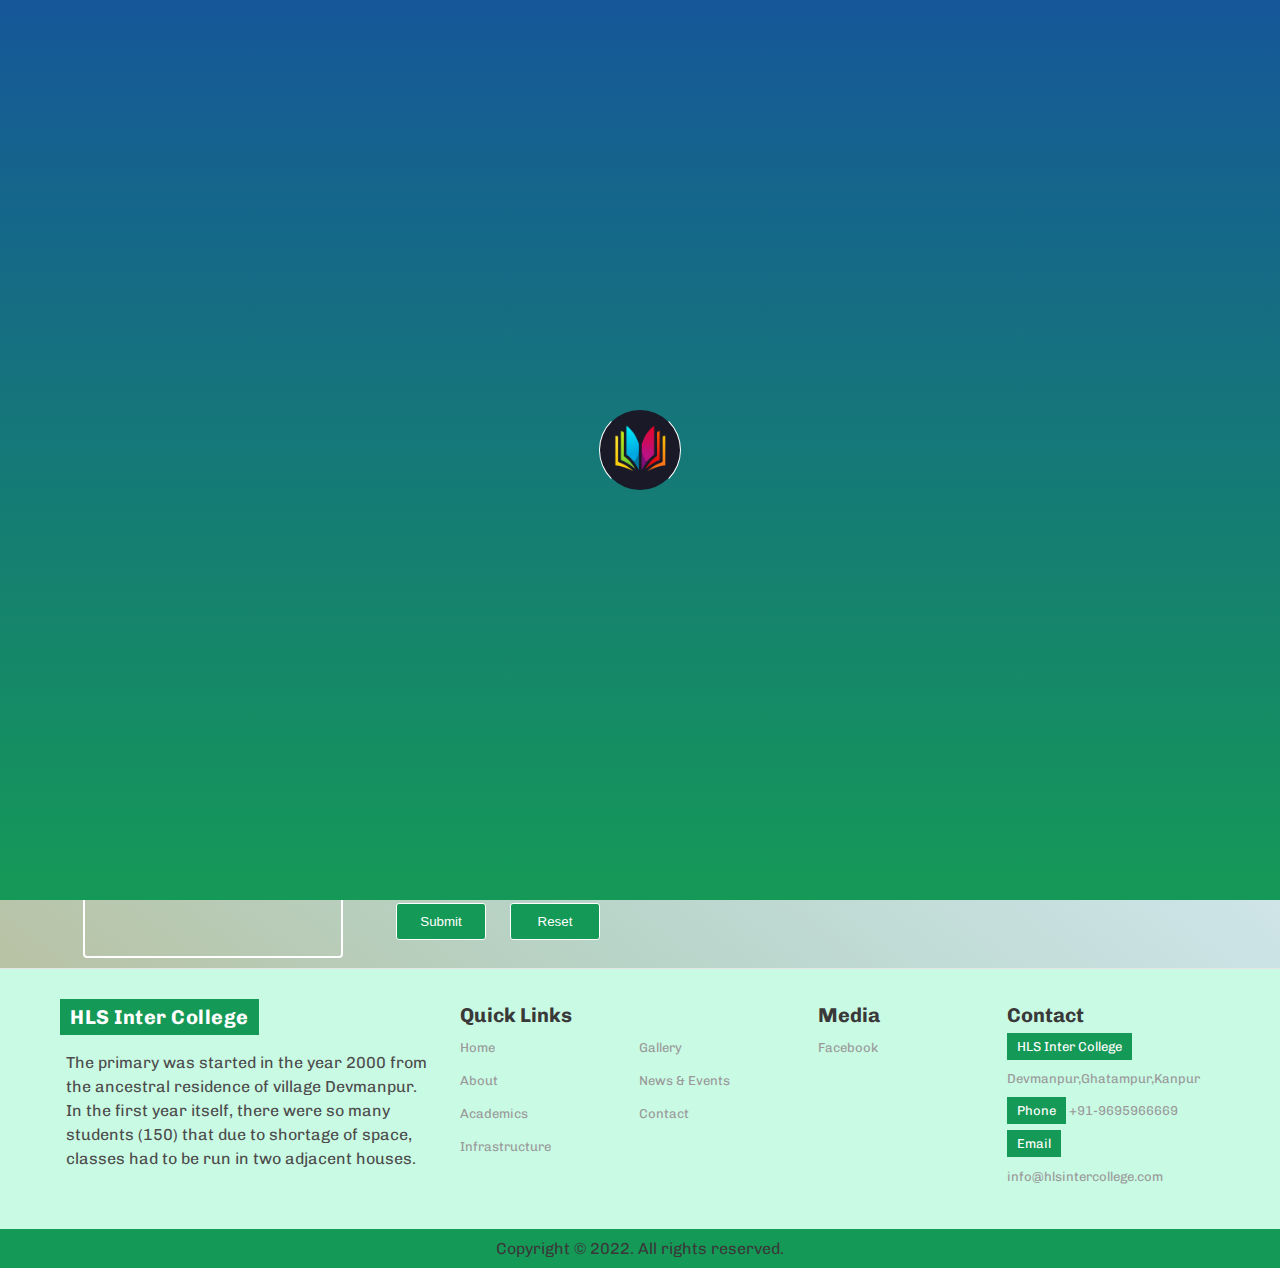
<file: contact.html>
<!DOCTYPE html>
<html lang="en">

<head>
    <meta charset="UTF-8">
    <meta http-equiv="X-UA-Compatible" content="IE=edge">
    <meta name="viewport" content="width=device-width, initial-scale=1.0">
    <title>HLS INTER COLLEGE</title>

    <!----- CSS Linkage ------>
    <link rel="stylesheet" href="CSS/style.css">
    <link rel="stylesheet" href="CSS/contact.css">

    <!---- Font Awesome Cdn Linkage ------>
    <link rel="stylesheet" href="https://cdnjs.cloudflare.com/ajax/libs/font-awesome/5.15.3/css/all.min.css">

    <!------- Favicon Linkage --------->
    <link rel="shortcut icon" href="IMAGE/fav.png" type="image/x-icon">
</head>

<body>
    <!----- Preloader Start ------>
    <div class="preloader">
        <div class="innerloader">
        </div>
        <div class="loader">
            <img src="IMAGE/logo2.png" alt="image">
        </div>
    </div>
    <!----- Preloader End ------>


    <!----- Navigation Start ------>
    <header id="head">
      <div class="nav">
        <div class="logo">
          <a href="index.html">
            <img src="IMAGE/logo3.png" alt="logo" id="logo" />
          </a>
        </div>
        <div class="nav-list" id="nav-list">
          <ul>
            <li><a href="index.html">Home</a></li>
            <li><a href="about.html">About</a></li>
            <li><a href="acadmics.html">Academics</a></li>
            <li><a href="infra.html">Infrastructure</a></li>
            <li><a href="gallery.html">Gallery</a></li>
            <li><a href="news.html">News & Events</a></li>
            <li><a href="contact.html" class="active">Contact</a></li>
          </ul>
        </div>
      </div>
    </header>
    <!----- Navigation End ------>

    <!----- Navigation Mobile Start ------>
    <div id="t-box">
      <div id="toggle"></div>
    </div>
    <div id="mob-list">
      <ul>
        <li><a href="index.html">Home</a></li>
        <li><a href="about.html">About</a></li>
        <li><a href="acadmics.html">Academics</a></li>
        <li><a href="infra.html">Infrastructure</a></li>
        <li><a href="gallery.html">Gallery</a></li>
        <li><a href="news.html">News & Events</a></li>
        <li><a href="contact.html">Contact</a></li>
      </ul>
    </div>
    <!----- Navigation Mobile End ------>


    <!------- Contact Section --------->
    <section class="contact">
        <div class="heading">
            <h1>Contact <span>Us</span></h1>
        </div>
        <div class="contact-container">
            <div class="left">
                <div class="contact-details">
                    <div class="con-icon">
                        <i class="fas fa-map-marker-alt"></i>
                    </div>  
                    <div class="con-det">
                        Dewmanpur, Ghatampur, Kanpur, Uttar Pradesh 209206
                    </div>                  
                </div>
                <div class="contact-details">
                    <div class="con-icon">
                        <i class="fas fa-phone-alt"></i>
                    </div>  
                    <div class="con-det">
                        +91-9695966669
                    </div>                  
                </div>
                <div class="contact-details">
                    <div class="con-icon">
                        <i class="fas fa-envelope-open-text"></i>
                    </div>  
                    <div class="con-det">
                        info@hlsintercollege.com/
                    </div>                  
                </div>
                <div class="contact-details">
                    <div class="con-icon">
                        <i class="far fa-check-circle"></i>
                    </div>  
                    <div class="con-det">
                        <a href="http://hlsintercollege.com/index.php">hlsintercollege.com</a>
                    </div>                  
                </div>
            </div>
            <div class="right">
                <div class="map">
                    <iframe src="https://www.google.com/maps/embed?pb=!1m18!1m12!1m3!1d3582.1711082676693!2d80.23093945057236!3d26.12596338339169!2m3!1f0!2f0!3f0!3m2!1i1024!2i768!4f13.1!3m3!1m2!1s0x399c571fe907926b%3A0x4197071da7d94592!2sHLS%20Inter%20College!5e0!3m2!1sen!2sin!4v1650075563324!5m2!1sen!2sin" width="100%" height="200" style="border:0;" allowfullscreen="" loading="lazy" referrerpolicy="no-referrer-when-downgrade"></iframe>
                </div>
                <h1  class="scrollReveal">How can I help you?</h1>
                <p class="scrollReveal">
                    We are happy to help you and we will get back to you within 48 hours.
                </p>
                <form>
                    <input class="scrollReveal" type="text" placeholder="Name">
                    <input  class="scrollReveal" type="email" placeholder="Email">
                    <input  class="scrollReveal" type="text" placeholder="Subject">
                    <textarea  class="scrollReveal" placeholder="Message" id="" cols="30" rows="10"></textarea>
                    <button  class="scrollReveal" type="submit">Submit</button>
                    <button  class="scrollReveal" type="reset">Reset</button>
                </form>
            </div>
        </div>
    </section>
    <!------- Contact Section End --------->


    <!----- Footer Section Start ------>
    <footer class="footer">
      <div class="footer__addr">
        <h1 class="footer__logo">HLS Inter College</h1>
        <p>
          The primary was started in the year 2000 from the ancestral residence
          of village Devmanpur. In the first year itself, there were so many
          students (150) that due to shortage of space, classes had to be run in
          two adjacent houses.
        </p>
      </div>

      <ul class="footer__nav">
        <li class="nav__item nav__item--extra">
          <h2 class="nav__title">Quick Links</h2>

          <ul class="nav__ul nav__ul--extra">
            <li><a href="index.html">Home</a></li>
            <li><a href="about.html">About</a></li>
            <li><a href="acadmics.html">Academics</a></li>
            <li><a href="infra.html">Infrastructure</a></li>
            <li><a href="gallery.html">Gallery</a></li>
            <li><a href="news.html">News & Events</a></li>
            <li><a href="contact.html">Contact</a></li>
          </ul>
        </li>

        <li class="nav__item">
          <h2 class="nav__title">Media</h2>

          <ul class="nav__ul">
            <li>
              <a href="https://www.facebook.com/Hlsintercollege">Facebook</a>
            </li>
          </ul>
        </li>

        <li class="nav__item">
          <h2 class="nav__title">Contact</h2>

          <ul class="nav__ul">
            <li>
              <p><span>HLS Inter College</span> Devmanpur,Ghatampur,Kanpur</p>
            </li>

            <li>
              <p><span>Phone</span> +91-9695966669</p>
            </li>

            <li>
              <a href="mailto:info@hlsintercollege"
                ><span>Email</span> info@hlsintercollege.com</a
              >
            </li>
          </ul>
        </li>
      </ul>
    </footer>
    <div class="legal">
      <p>Copyright &copy; 2022. All rights reserved.</p>
    </div>
    <!----- Footer Section End ------>


    <!----- Scroll-top button Start ------>
    <div class="scroll-btn">
        <i class="fas fa-angle-up"></i>
    </div>
    <!----- Scroll-top button End ------>

    <!----- Js Linkage ------>
    <script src="JS/app.js"></script>


</body>

</html>
</file>
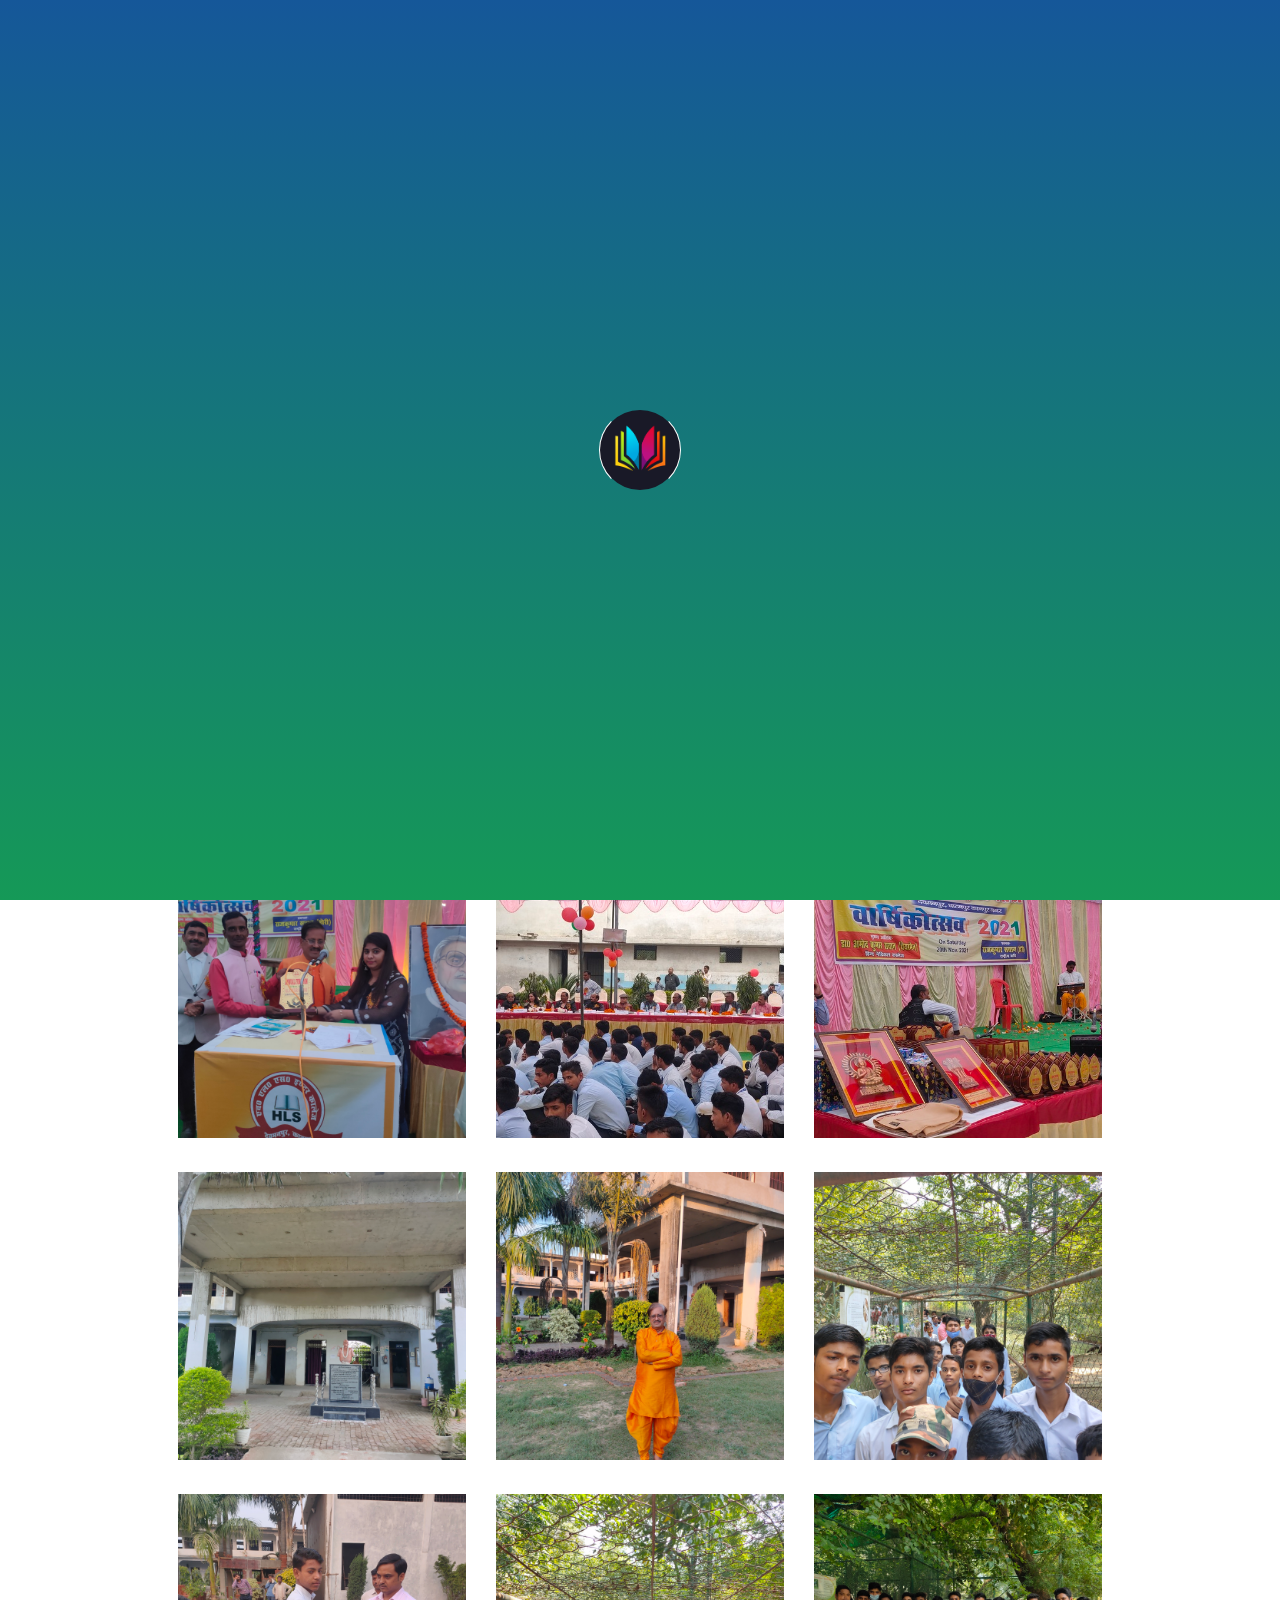
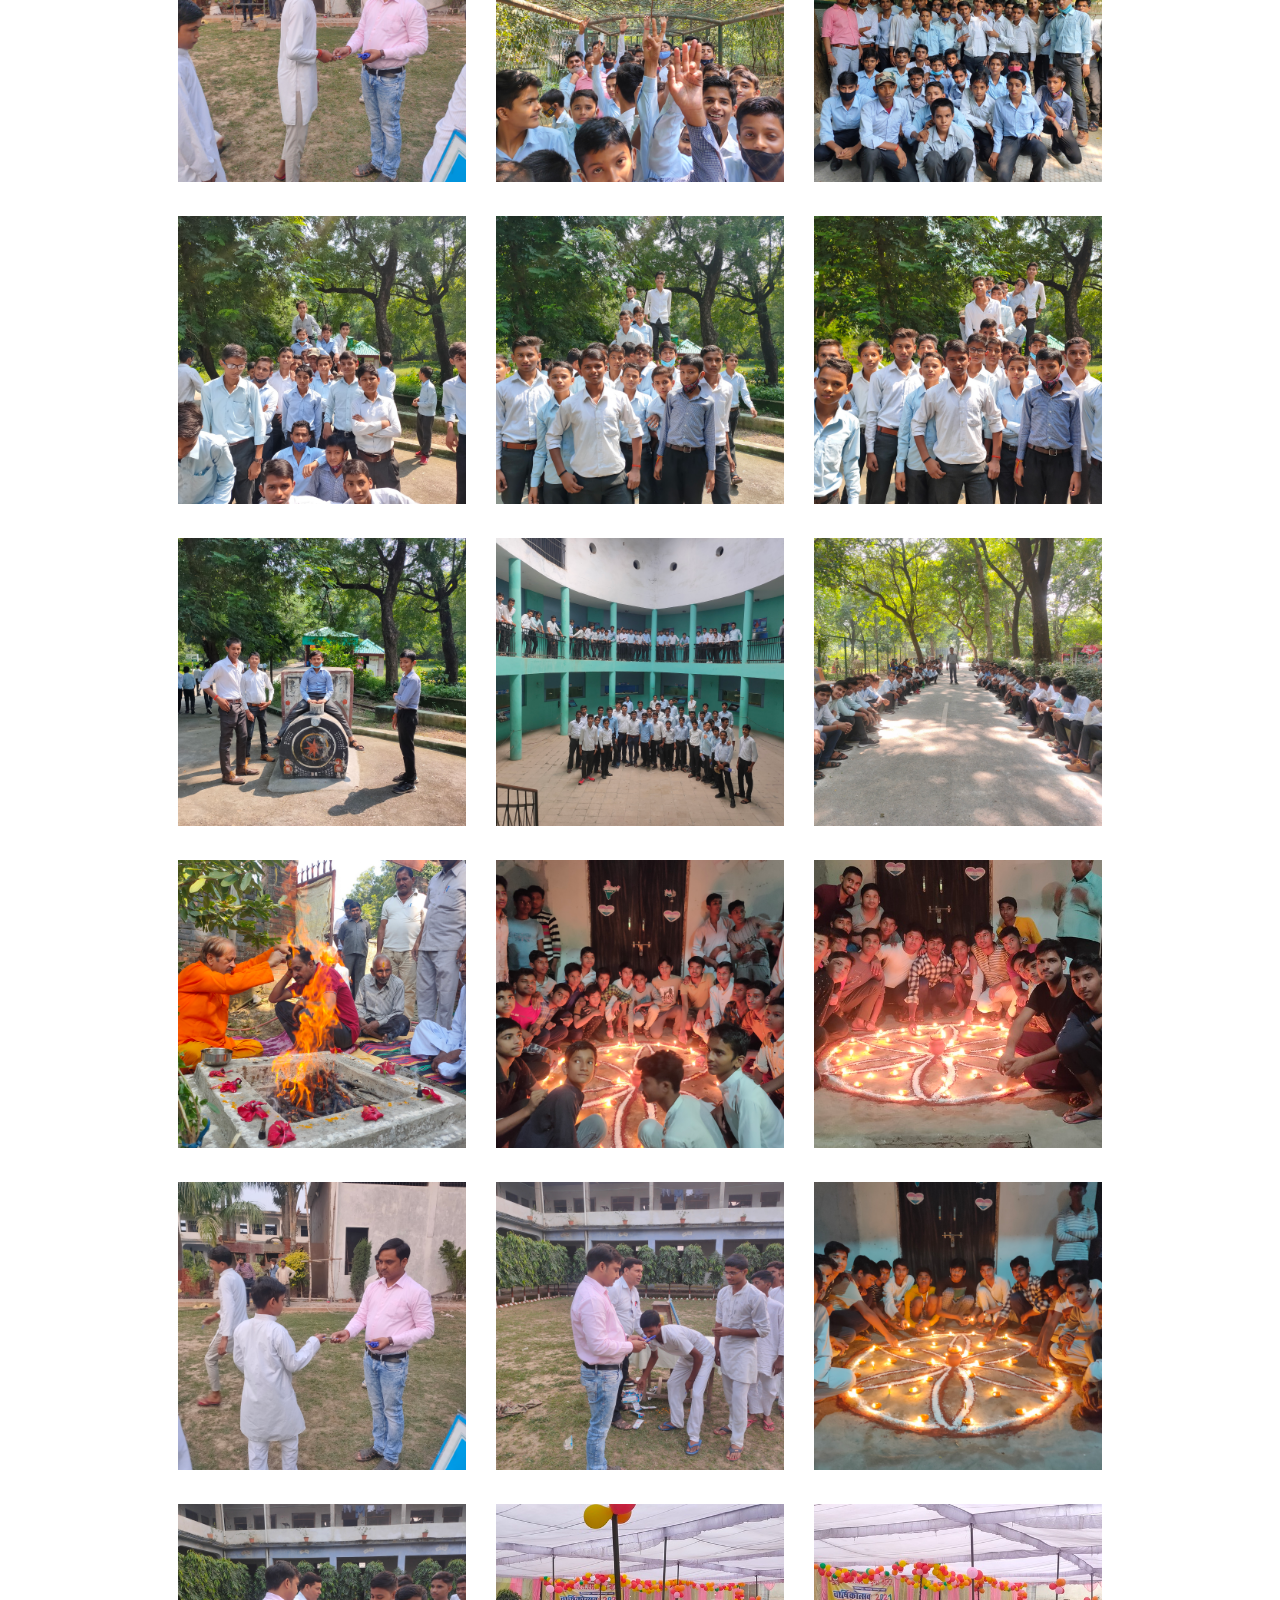
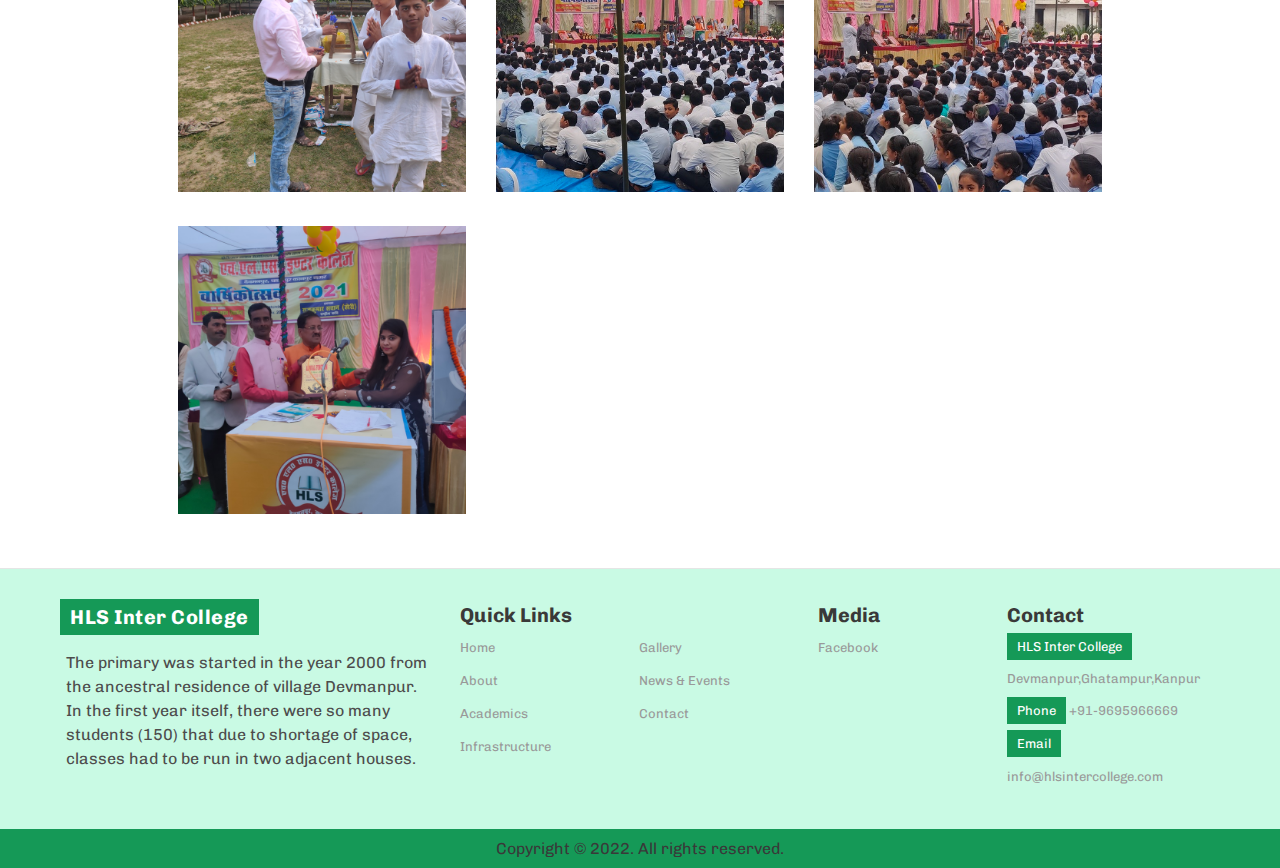
<file: gallery.html>
<!DOCTYPE html>
<html lang="en">
  <head>
    <meta charset="UTF-8" />
    <meta http-equiv="X-UA-Compatible" content="IE=edge" />
    <meta name="viewport" content="width=device-width, initial-scale=1.0" />
    <title>HLS INTER COLLEGE</title>

    <!----- CSS Linkage ------>
    <link rel="stylesheet" href="CSS/style.css" />
    <link rel="stylesheet" href="CSS/gallery.css" />
    <link rel="stylesheet" href="CSS/lightbox.css" />

    <!---- Font Awesome Cdn Linkage ------>
    <link
      rel="stylesheet"
      href="https://cdnjs.cloudflare.com/ajax/libs/font-awesome/5.15.3/css/all.min.css"
    />

    <!------- Favicon Linkage --------->
    <link rel="shortcut icon" href="IMAGE/fav.png" type="image/x-icon" />

    <!------- Swiper Js CSS Linkage --------->
    <link
      rel="stylesheet"
      href="https://unpkg.com/swiper@8/swiper-bundle.min.css"
    />
  </head>

  <body>
    <!----- Preloader Start ------>
    <div class="preloader">
      <div class="innerloader"></div>
      <div class="loader">
        <img src="IMAGE/logo2.png" alt="" />
      </div>
    </div>
    <!----- Preloader End ------>

        <!----- Navigation Start ------>
        <header id="head">
          <div class="nav">
            <div class="logo">
              <a href="index.html">
                <img src="IMAGE/logo3.png" alt="logo" id="logo" />
              </a>
            </div>
            <div class="nav-list" id="nav-list">
              <ul>
                <li><a href="index.html">Home</a></li>
                <li><a href="about.html">About</a></li>
                <li><a href="acadmics.html">Academics</a></li>
                <li><a href="infra.html">Infrastructure</a></li>
                <li><a href="gallery.html" class="active">Gallery</a></li>
                <li><a href="news.html">News & Events</a></li>
                <li><a href="contact.html">Contact</a></li>
              </ul>
            </div>
          </div>
        </header>
        <!----- Navigation End ------>
    
        <!----- Navigation Mobile Start ------>
        <div id="t-box">
          <div id="toggle"></div>
        </div>
        <div id="mob-list">
          <ul>
            <li><a href="index.html">Home</a></li>
            <li><a href="about.html">About</a></li>
            <li><a href="acadmics.html">Academics</a></li>
            <li><a href="infra.html">Infrastructure</a></li>
            <li><a href="gallery.html">Gallery</a></li>
            <li><a href="news.html">News & Events</a></li>
            <li><a href="contact.html">Contact</a></li>
          </ul>
        </div>
        <!----- Navigation Mobile End ------>

    <!----- Gallery Start ------>
    <section class="gallery">
      <div class="heading">
        <h1>Our <span>Gallery</span></h1>
      </div>
      <div class="container">
        <div class="gal">
          <a href="IMAGE/img1.jpg" data-lightbox="hls" data-title="Caption1">
            <img src="IMAGE/img1.jpg" alt="Image"  />
          </a>
          <a href="IMAGE/img2.jpg" data-lightbox="hls" data-title="Caption2">
            <img src="IMAGE/img2.jpg" alt="Image"  />
          </a>
          <a href="IMAGE/img3.jpg" data-lightbox="hls" data-title="Caption3">
            <img src="IMAGE/img3.jpg" alt="Image"  />
          </a>
          <a href="IMAGE/img4.jpg" data-lightbox="hls" data-title="Caption4">
            <img src="IMAGE/img4.jpg" alt="Image"  />
          </a>
          <a href="IMAGE/img5.jpg" data-lightbox="hls" data-title="Caption5">
            <img src="IMAGE/img5.jpg" alt="Image"  />
          </a>
          <a href="IMAGE/img6.jpg" data-lightbox="hls" data-title="Caption6">
            <img src="IMAGE/img6.jpg" alt="Image"  />
          </a>
          <a href="IMAGE/img7.jpg" data-lightbox="hls" data-title="Caption7">
            <img src="IMAGE/img7.jpg" alt="Image"  />
          </a>
          <a href="IMAGE/img8.jpg" data-lightbox="hls" data-title="Caption8">
            <img src="IMAGE/img8.jpg" alt="Image"  />
          </a>
          <a href="IMAGE/img9.jpg" data-lightbox="hls" data-title="Caption9">
            <img src="IMAGE/img9.jpg" alt="Image"  />
          </a>
          <a href="IMAGE/img10.jpg" data-lightbox="hls" data-title="Caption10">
            <img src="IMAGE/img10.jpg" alt="Image"  />
          </a>
          <a href="IMAGE/img11.jpg" data-lightbox="hls" data-title="Caption11">
            <img src="IMAGE/img11.jpg" alt="Image"  />
          </a>
          <a href="IMAGE/img12.jpg" data-lightbox="hls" data-title="Caption12">
            <img src="IMAGE/img12.jpg" alt="Image"  />
          </a>
          <a href="IMAGE/img13.jpg" data-lightbox="hls" data-title="Caption13">
            <img src="IMAGE/img13.jpg" alt="Image"  />
          </a>
          <a href="IMAGE/img14.jpg" data-lightbox="hls" data-title="Caption14">
            <img src="IMAGE/img14.jpg" alt="Image"  />
          </a>
          <a href="IMAGE/img15.jpg" data-lightbox="hls" data-title="Caption15">
            <img src="IMAGE/img15.jpg" alt="Image"  />
          </a>
          <a href="IMAGE/img16.jpg" data-lightbox="hls" data-title="Caption16">
            <img src="IMAGE/img16.jpg" alt="Image"  />
          </a>
          <a href="IMAGE/img17.jpg" data-lightbox="hls" data-title="Caption17">
            <img src="IMAGE/img17.jpg" alt="Image"  />
          </a>
          <a href="IMAGE/img18.jpg" data-lightbox="hls" data-title="Caption18">
            <img src="IMAGE/img18.jpg" alt="Image"  />
          </a>
          <a href="IMAGE/img19.jpg" data-lightbox="hls" data-title="Caption19">
            <img src="IMAGE/img19.jpg" alt="Image"  />
          </a>
          <a href="IMAGE/img20.jpg" data-lightbox="hls" data-title="Caption20">
            <img src="IMAGE/img20.jpg" alt="Image"  />
          </a>
          <a href="IMAGE/img21.jpg" data-lightbox="hls" data-title="Caption21">
            <img src="IMAGE/img21.jpg" alt="Image"  />
          </a>
          <a href="IMAGE/img22.jpg" data-lightbox="hls" data-title="Caption22">
            <img src="IMAGE/img22.jpg" alt="Image"  />
          </a>
          <a href="IMAGE/img23.jpg" data-lightbox="hls" data-title="Caption23">
            <img src="IMAGE/img23.jpg" alt="Image"  />
          </a>
          <a href="IMAGE/img24.jpg" data-lightbox="hls" data-title="Caption24">
            <img src="IMAGE/img24.jpg" alt="Image"  />
          </a>
          <a href="IMAGE/img25.jpg" data-lightbox="hls" data-title="Caption25">
            <img src="IMAGE/img25.jpg" alt="Image"  />
          </a>
          <a href="IMAGE/img26.jpg" data-lightbox="hls" data-title="Caption26">
            <img src="IMAGE/img26.jpg" alt="Image"  />
          </a>
          <a href="IMAGE/img27.jpg" data-lightbox="hls" data-title="Caption27">
            <img src="IMAGE/img1.jpg" alt="Image"  />
          </a>
          <a href="IMAGE/img1.jpg" data-lightbox="hls" data-title="Caption1">
            <img src="IMAGE/img27.jpg" alt="Image"  />
          </a>
          <a href="IMAGE/img28.jpg" data-lightbox="hls" data-title="Caption28">
            <img src="IMAGE/img28.jpg" alt="Image"  />
          </a>
          <a href="IMAGE/img29.jpg" data-lightbox="hls" data-title="Caption29">
            <img src="IMAGE/img29.jpg" alt="Image"  />
          </a>
          <a href="IMAGE/img30.jpg" data-lightbox="hls" data-title="Caption30">
            <img src="IMAGE/img30.jpg" alt="Image"  />
          </a>
        </div>
      </div>
    </section>
    <!----- Gallery End ------>

    <!----- Footer Section Start ------>
    <footer class="footer">
      <div class="footer__addr">
        <h1 class="footer__logo">HLS Inter College</h1>
        <p>
          The primary was started in the year 2000 from the ancestral residence
          of village Devmanpur. In the first year itself, there were so many
          students (150) that due to shortage of space, classes had to be run in
          two adjacent houses.
        </p>
      </div>

      <ul class="footer__nav">
        <li class="nav__item nav__item--extra">
          <h2 class="nav__title">Quick Links</h2>

          <ul class="nav__ul nav__ul--extra">
            <li><a href="index.html">Home</a></li>
            <li><a href="about.html">About</a></li>
            <li><a href="acadmics.html">Academics</a></li>
            <li><a href="infra.html">Infrastructure</a></li>
            <li><a href="gallery.html">Gallery</a></li>
            <li><a href="news.html">News & Events</a></li>
            <li><a href="contact.html">Contact</a></li>
          </ul>
        </li>

        <li class="nav__item">
          <h2 class="nav__title">Media</h2>

          <ul class="nav__ul">
            <li>
              <a href="https://www.facebook.com/Hlsintercollege">Facebook</a>
            </li>
          </ul>
        </li>

        <li class="nav__item">
          <h2 class="nav__title">Contact</h2>

          <ul class="nav__ul">
            <li>
              <p><span>HLS Inter College</span> Devmanpur,Ghatampur,Kanpur</p>
            </li>

            <li>
              <p><span>Phone</span> +91-9695966669</p>
            </li>

            <li>
              <a href="mailto:info@hlsintercollege"
                ><span>Email</span> info@hlsintercollege.com</a
              >
            </li>
          </ul>
        </li>
      </ul>
    </footer>
    <div class="legal">
      <p>Copyright &copy; 2022. All rights reserved.</p>
    </div>
    <!----- Footer Section End ------>

    <!----- Scroll-top button Start ------>
    <div class="scroll-btn">
      <i class="fas fa-angle-up"></i>
    </div>
    <!----- Scroll-top button End ------>

    <!----- Js Linkage ------>
    <script src="JS/app.js"></script>
    <script src="JS/lightbox-plus-jquery.js"></script>
  </body>
</html>
</file>
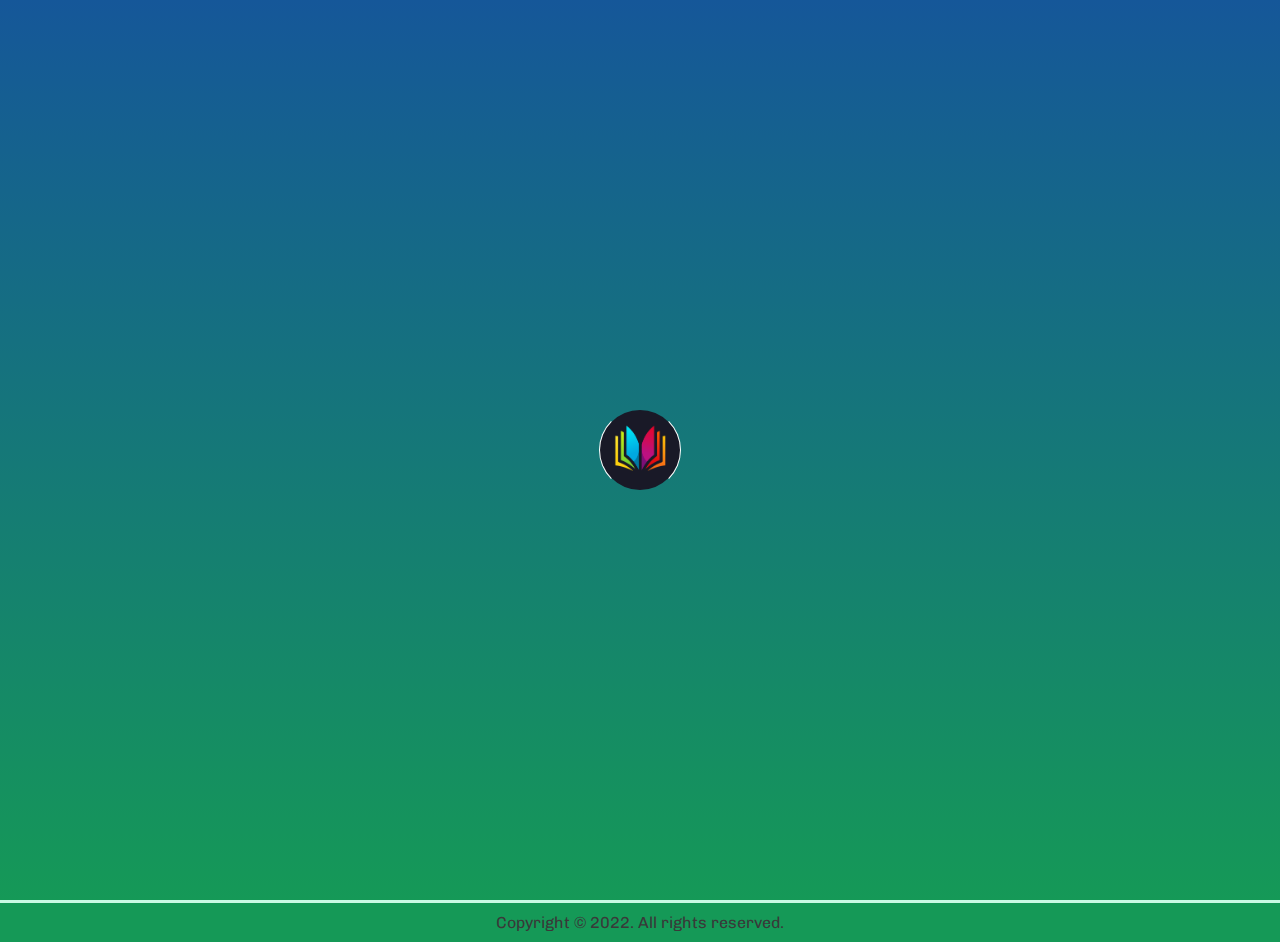
<file: infra.html>
<!DOCTYPE html>
<html lang="en">
  <head>
    <meta charset="UTF-8" />
    <meta http-equiv="X-UA-Compatible" content="IE=edge" />
    <meta name="viewport" content="width=device-width, initial-scale=1.0" />
    <title>HLS INTER COLLEGE</title>

    <!----- CSS Linkage ------>
    <link rel="stylesheet" href="CSS/style.css" />
    <link rel="stylesheet" href="CSS/infra.css" />

    <!---- Font Awesome Cdn Linkage ------>
    <link
      rel="stylesheet"
      href="https://cdnjs.cloudflare.com/ajax/libs/font-awesome/5.15.3/css/all.min.css"
    />

    <!------- Favicon Linkage --------->
    <link rel="shortcut icon" href="IMAGE/fav.png" type="image/x-icon" />

    <!------- Swiper Js CSS Linkage --------->
    <link
      rel="stylesheet"
      href="https://unpkg.com/swiper@8/swiper-bundle.min.css"
    />
  </head>

  <body>
    <!----- Preloader Start ------>
    <div class="preloader">
      <div class="innerloader"></div>
      <div class="loader">
        <img src="IMAGE/logo2.png" alt="" />
      </div>
    </div>
    <!----- Preloader End ------>

        <!----- Navigation Start ------>
        <header id="head">
          <div class="nav">
            <div class="logo">
              <a href="index.html">
                <img src="IMAGE/logo3.png" alt="logo" id="logo" />
              </a>
            </div>
            <div class="nav-list" id="nav-list">
              <ul>
                <li><a href="index.html">Home</a></li>
                <li><a href="about.html">About</a></li>
                <li><a href="acadmics.html">Academics</a></li>
                <li><a href="infra.html" class="active">Infrastructure</a></li>
                <li><a href="gallery.html">Gallery</a></li>
                <li><a href="news.html">News & Events</a></li>
                <li><a href="contact.html">Contact</a></li>
              </ul>
            </div>
          </div>
        </header>
        <!----- Navigation End ------>
    
        <!----- Navigation Mobile Start ------>
        <div id="t-box">
          <div id="toggle"></div>
        </div>
        <div id="mob-list">
          <ul>
            <li><a href="index.html">Home</a></li>
            <li><a href="about.html">About</a></li>
            <li><a href="acadmics.html">Academics</a></li>
            <li><a href="infra.html">Infrastructure</a></li>
            <li><a href="gallery.html">Gallery</a></li>
            <li><a href="news.html">News & Events</a></li>
            <li><a href="contact.html">Contact</a></li>
          </ul>
        </div>
        <!----- Navigation Mobile End ------>


    <!----- Events Start ------>
    <section class="infra">
        <div class="heading">
            <h1>School <span>Infrastructure</span></h1>
        </div>
        <div class="container">
            <div class="hover-img">
                <img src="IMAGE/library.jpeg"/>
                <div>
                  <h3>Library</h3>
                </div>
            </div>
            <div class="hover-img">
                <img src="IMAGE/chemistrylab.jpeg"/>
                <div>
                  <h3>Chemistry <br/>Lab</h3>
                </div>
            </div>
            <div class="hover-img">
                <img src="IMAGE/physiclab.jpeg"/>
                <div>
                  <h3>Physic <br/>Lab</h3>
                </div>
            </div>
            <div class="hover-img">
                <img src="IMAGE/physiclab.jpeg"/>
                <div>
                  <h3>Biology <br/>Lab</h3>
                </div>
            </div>
            <div class="hover-img">
                <img src="IMAGE/computerlab.jpeg"/>
                <div>
                  <h3>Computer <br/>Lab</h3>
                </div>
            </div>
            <div class="hover-img">
                <img src="IMAGE/hls.jpeg"/>
                <div>
                  <h3>HLS <br/>Main Entarance</h3>
                </div>
            </div>
            
        </div>
    </section>
    <!----- Events End ------>

    <!----- Footer Section Start ------>
    <footer class="footer">
      <div class="footer__addr">
        <h1 class="footer__logo">HLS Inter College</h1>
        <p>
          The primary was started in the year 2000 from the ancestral residence
          of village Devmanpur. In the first year itself, there were so many
          students (150) that due to shortage of space, classes had to be run in
          two adjacent houses.
        </p>
      </div>

      <ul class="footer__nav">
        <li class="nav__item nav__item--extra">
          <h2 class="nav__title">Quick Links</h2>

          <ul class="nav__ul nav__ul--extra">
            <li><a href="index.html">Home</a></li>
            <li><a href="about.html">About</a></li>
            <li><a href="acadmics.html">Academics</a></li>
            <li><a href="infra.html">Infrastructure</a></li>
            <li><a href="gallery.html">Gallery</a></li>
            <li><a href="news.html">News & Events</a></li>
            <li><a href="contact.html">Contact</a></li>
          </ul>
        </li>

        <li class="nav__item">
          <h2 class="nav__title">Media</h2>

          <ul class="nav__ul">
            <li>
              <a href="https://www.facebook.com/Hlsintercollege">Facebook</a>
            </li>
          </ul>
        </li>

        <li class="nav__item">
          <h2 class="nav__title">Contact</h2>

          <ul class="nav__ul">
            <li>
              <p><span>HLS Inter College</span> Devmanpur,Ghatampur,Kanpur</p>
            </li>

            <li>
              <p><span>Phone</span> +91-9695966669</p>
            </li>

            <li>
              <a href="mailto:info@hlsintercollege"
                ><span>Email</span> info@hlsintercollege.com</a
              >
            </li>
          </ul>
        </li>
      </ul>
    </footer>
    <div class="legal">
      <p>Copyright &copy; 2022. All rights reserved.</p>
    </div>
    <!----- Footer Section End ------>

    <!----- Scroll-top button Start ------>
    <div class="scroll-btn">
      <i class="fas fa-angle-up"></i>
    </div>
    <!----- Scroll-top button End ------>

    <!----- Js Linkage ------>
    <script src="JS/app.js"></script>
  </body>
</html>
</file>
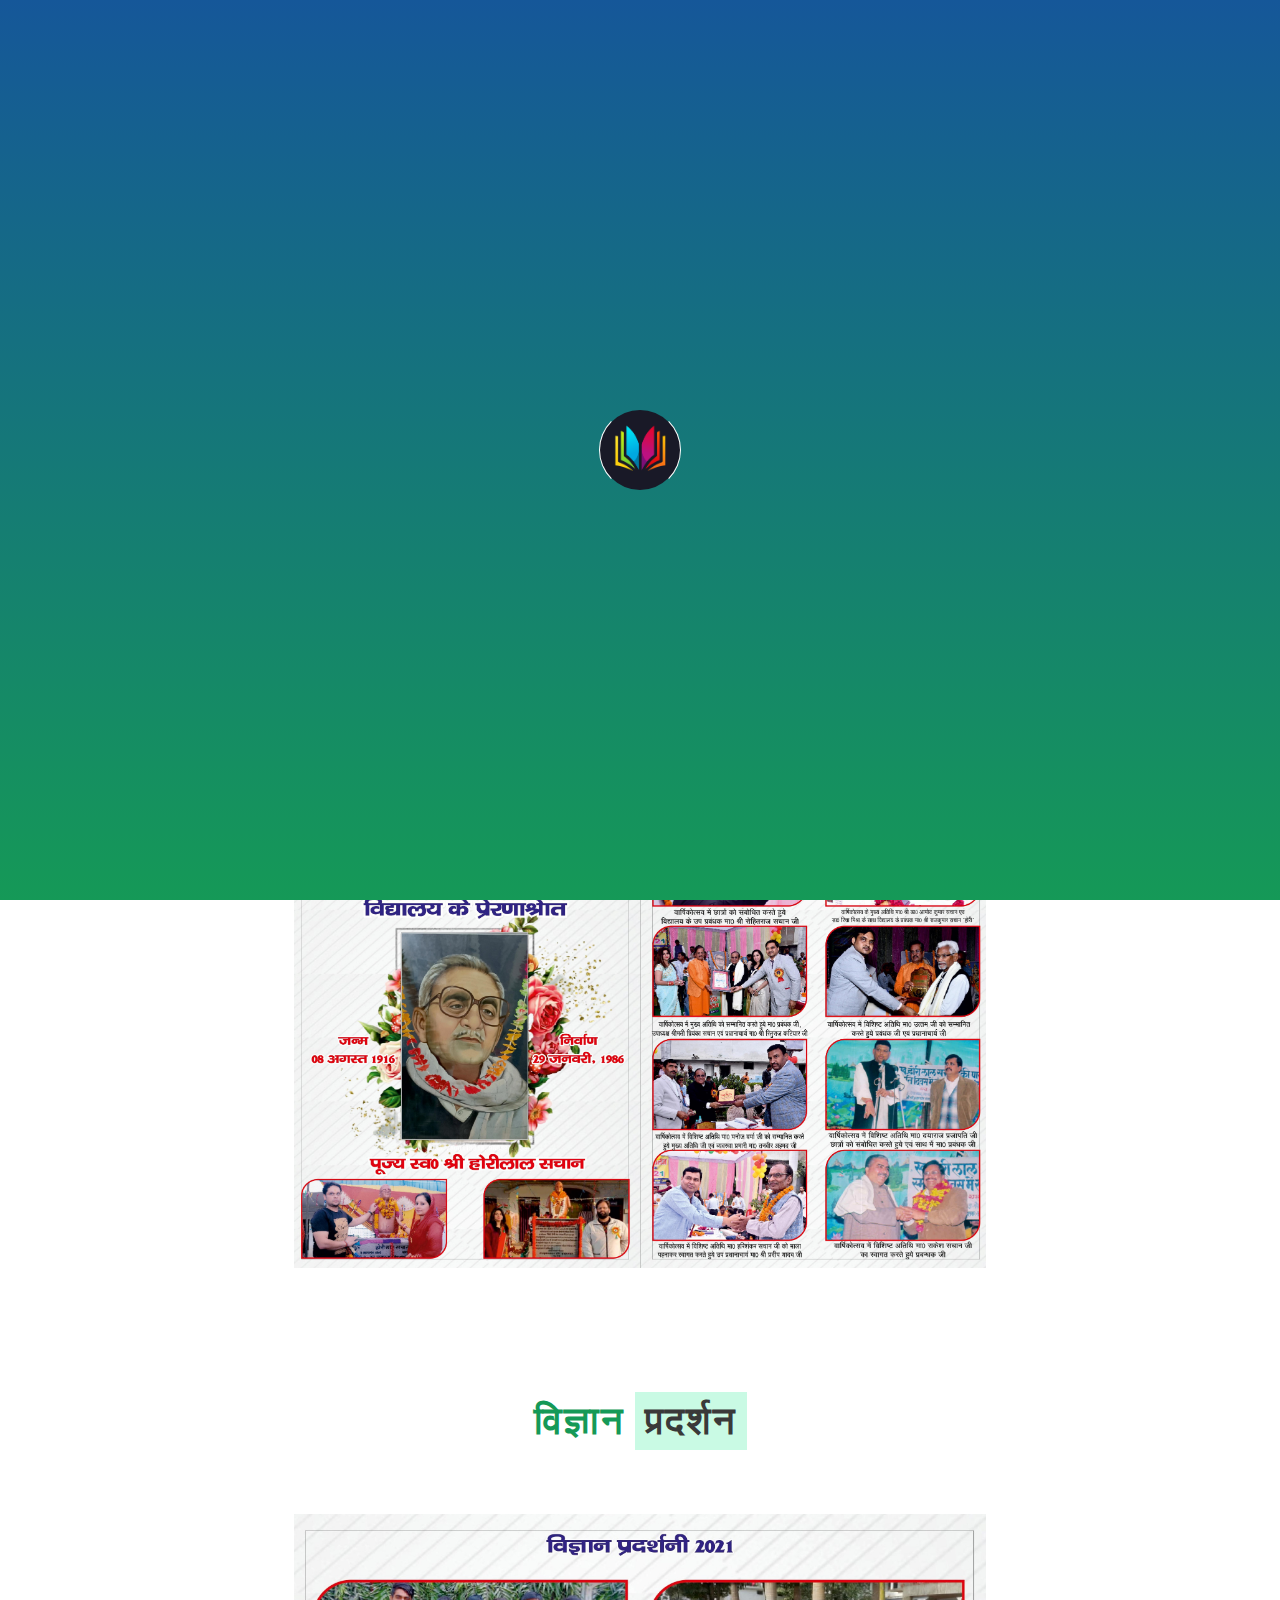
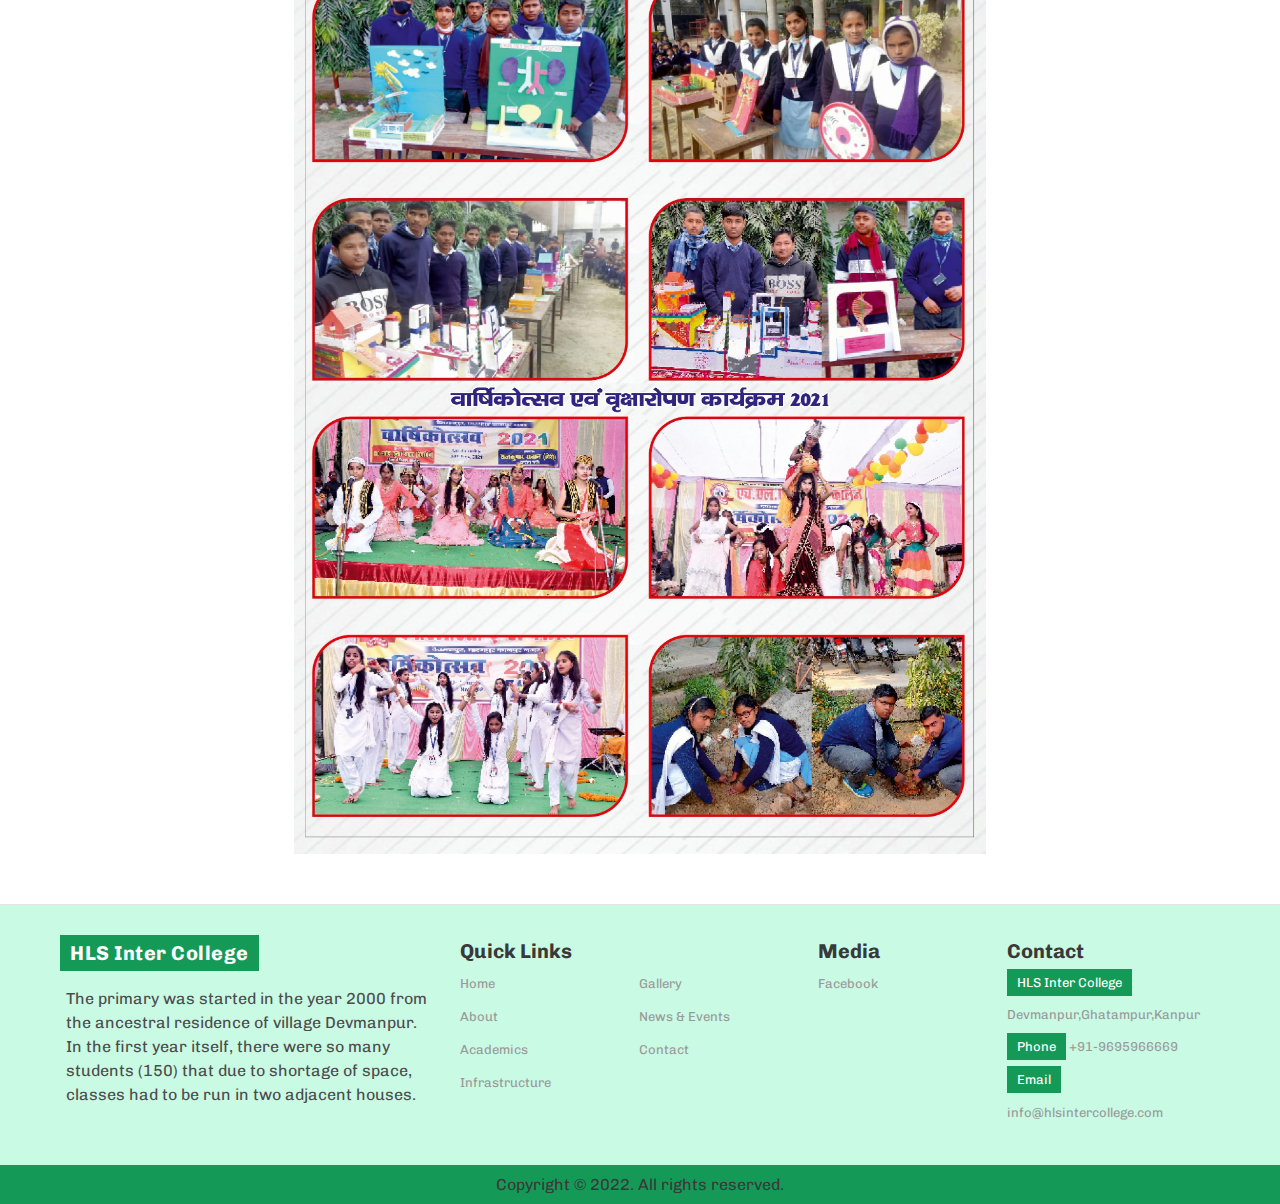
<file: news.html>
<!DOCTYPE html>
<html lang="en">
  <head>
    <meta charset="UTF-8" />
    <meta http-equiv="X-UA-Compatible" content="IE=edge" />
    <meta name="viewport" content="width=device-width, initial-scale=1.0" />
    <title>HLS INTER COLLEGE</title>

    <!----- CSS Linkage ------>
    <link rel="stylesheet" href="CSS/style.css" />
    <link rel="stylesheet" href="CSS/news.css" />

    <!---- Font Awesome Cdn Linkage ------>
    <link
      rel="stylesheet"
      href="https://cdnjs.cloudflare.com/ajax/libs/font-awesome/5.15.3/css/all.min.css"
    />

    <!------- Favicon Linkage --------->
    <link rel="shortcut icon" href="IMAGE/fav.png" type="image/x-icon" />

    <!------- Swiper Js CSS Linkage --------->
    <link
      rel="stylesheet"
      href="https://unpkg.com/swiper@8/swiper-bundle.min.css"
    />
  </head>

  <body>
    <!----- Preloader Start ------>
    <div class="preloader">
      <div class="innerloader"></div>
      <div class="loader">
        <img src="IMAGE/logo2.png" alt="" />
      </div>
    </div>
    <!----- Preloader End ------>

       <!----- Navigation Start ------>
       <header id="head">
        <div class="nav">
          <div class="logo">
            <a href="index.html">
              <img src="IMAGE/logo3.png" alt="logo" id="logo" />
            </a>
          </div>
          <div class="nav-list" id="nav-list">
            <ul>
              <li><a href="index.html">Home</a></li>
              <li><a href="about.html">About</a></li>
              <li><a href="acadmics.html">Academics</a></li>
              <li><a href="infra.html">Infrastructure</a></li>
              <li><a href="gallery.html">Gallery</a></li>
              <li><a href="news.html" class="active">News & Events</a></li>
              <li><a href="contact.html">Contact</a></li>
            </ul>
          </div>
        </div>
      </header>
      <!----- Navigation End ------>
  
      <!----- Navigation Mobile Start ------>
      <div id="t-box">
        <div id="toggle"></div>
      </div>
      <div id="mob-list">
        <ul>
          <li><a href="index.html">Home</a></li>
          <li><a href="about.html">About</a></li>
          <li><a href="acadmics.html">Academics</a></li>
          <li><a href="infra.html">Infrastructure</a></li>
          <li><a href="gallery.html">Gallery</a></li>
          <li><a href="news.html">News & Events</a></li>
          <li><a href="contact.html">Contact</a></li>
        </ul>
      </div>
      <!----- Navigation Mobile End ------>


    <!----- Events Start ------>
    <section class="event">
        <div class="container">
            <div class="heading">
                <h1>News & <span>Events</span></h1>
            </div>
            <div class="event-container">
                <div class="event-box">
                    <div class="timing">
                        01  <span>April</span>
                    </div>
                    <div class="event-details">
                        <h2>ADMISSION OPEN</h2>
                        <h4>HLS INTER COLLEGE</h4>
                        <p>Admissions open 2022-2023 for classes Play Group to XII. Limited seats ineach class enroll now</p>
                    </div>
                    <div class="event-img">
                        <img src="IMAGE/news.jpeg" alt="image">
                    </div>
                </div>
            </div>
        </div>
    </section>
    <section class="top">
      <div class="container">
        <div class="im">
          <div class="heading">
            <h1>विद्यालय के <span>प्रेरणा स्रोत</span></h1>
          </div>
          <img src="IMAGE/0002.jpg" alt="">
        </div>
        <div class="im">
          <div class="heading">
            <h1>विज्ञान <span>प्रदर्शन</span></h1>
          </div>
          <img src="IMAGE/0004.jpg" alt="">
        </div>
      </div>
    </section>
    <!----- Events End ------>

    <!----- Footer Section Start ------>
    <footer class="footer">
      <div class="footer__addr">
        <h1 class="footer__logo">HLS Inter College</h1>
        <p>
          The primary was started in the year 2000 from the ancestral residence
          of village Devmanpur. In the first year itself, there were so many
          students (150) that due to shortage of space, classes had to be run in
          two adjacent houses.
        </p>
      </div>

      <ul class="footer__nav">
        <li class="nav__item nav__item--extra">
          <h2 class="nav__title">Quick Links</h2>

          <ul class="nav__ul nav__ul--extra">
            <li><a href="index.html">Home</a></li>
            <li><a href="about.html">About</a></li>
            <li><a href="acadmics.html">Academics</a></li>
            <li><a href="infra.html">Infrastructure</a></li>
            <li><a href="gallery.html">Gallery</a></li>
            <li><a href="news.html">News & Events</a></li>
            <li><a href="contact.html">Contact</a></li>
          </ul>
        </li>

        <li class="nav__item">
          <h2 class="nav__title">Media</h2>

          <ul class="nav__ul">
            <li>
              <a href="https://www.facebook.com/Hlsintercollege">Facebook</a>
            </li>
          </ul>
        </li>

        <li class="nav__item">
          <h2 class="nav__title">Contact</h2>

          <ul class="nav__ul">
            <li>
              <p><span>HLS Inter College</span> Devmanpur,Ghatampur,Kanpur</p>
            </li>

            <li>
              <p><span>Phone</span> +91-9695966669</p>
            </li>

            <li>
              <a href="mailto:info@hlsintercollege"
                ><span>Email</span> info@hlsintercollege.com</a
              >
            </li>
          </ul>
        </li>
      </ul>
    </footer>
    <div class="legal">
      <p>Copyright &copy; 2022. All rights reserved.</p>
    </div>
    <!----- Footer Section End ------>

    <!----- Scroll-top button Start ------>
    <div class="scroll-btn">
      <i class="fas fa-angle-up"></i>
    </div>
    <!----- Scroll-top button End ------>

    <!----- Js Linkage ------>
    <script src="JS/app.js"></script>
  </body>
</html>
</file>
<file: CSS/style.css>
@import url('https://fonts.googleapis.com/css2?family=Chivo:wght@300;400;700;900&family=Chonburi&display=swap');

* {
    margin: 0;
    padding: 0;
    box-sizing: border-box;
    text-decoration: none;
    list-style: none;
    scroll-behavior: smooth;
}


:root {
    --font1: 'Chonburi', cursive;
    --font2: 'Chivo', sans-serif;
}

/*  <=========== Utility Classes ===========>  */

.button-29 {
    align-items: center;
    appearance: none;
    background-image: radial-gradient(100% 100% at 100% 0, #159957 0, rgb(84, 255, 104) 100%);
    border: 0;
    border-radius: 6px;
    box-shadow: rgba(45, 35, 66, .4) 0 2px 4px,rgba(45, 35, 66, .3) 0 7px 13px -3px,rgba(58, 65, 111, .5) 0 -3px 0 inset;
    box-sizing: border-box;
    color: #fff;
    cursor: pointer;
    display: inline-flex;
    font-family: "JetBrains Mono",monospace;
    height: 48px;
    justify-content: center;
    line-height: 1;
    list-style: none;
    overflow: hidden;
    padding-left: 16px;
    padding-right: 16px;
    position: relative;
    text-align: left;
    text-decoration: none;
    transition: box-shadow .15s,transform .15s;
    user-select: none;
    -webkit-user-select: none;
    touch-action: manipulation;
    white-space: nowrap;
    will-change: box-shadow,transform;
    font-size: 18px;
  }
  
  .button-29:focus {
    box-shadow: #159957 0 0 0 1.5px inset, rgba(35, 66, 37, 0.4) 0 2px 4px, rgba(45, 35, 66, .3) 0 7px 13px -3px, #3c4fe0 0 -3px 0 inset;
  }
  
  .button-29:hover {
    box-shadow: rgba(35, 66, 47, 0.4) 0 4px 8px, rgba(35, 66, 39, 0.3) 0 7px 13px -3px, #159957 0 -3px 0 inset;
    transform: translateY(-2px);
  }
  
  .button-29:active {
    box-shadow: #159957 0 3px 7px inset;
    transform: translateY(2px);
  }

.heading {
    text-align: center;
    padding: 20px 0;
    padding-bottom: 30px;
}

.heading h1 {
    font-size: 38px;
    font-weight: 600;
    color: #159957;
    letter-spacing: 2px;
}

.heading h1 span {
    background: rgba(76, 240, 164, .3);
    color: rgb(58, 57, 57);
    padding: 6px 10px;
}

@media (max-width: 500px) {
    .heading {
        padding: 15px 0;
        padding-bottom: 20px;
    }
    
    .heading h1 {
        font-size: 32px;
        letter-spacing: 1px;
    }
    
    .heading h1 span {
        background: rgba(76, 240, 164, .3);
        color: rgb(58, 57, 57);
        padding: 6px 10px;
        margin-top: 6px;
    }
}

.container {
    width: 90vw;
    margin: 0 auto;
}

a.btn {
    padding: 6px 10px;
    background-color: #2e2828;
    margin-right: 30px;
    font-size: 18px;
    text-decoration: none;
    color: #fff;
    position: relative;
}

a.btn::after {
    height: 100%;
    width: 100%;
    position: absolute;
    content: '';
    border: 2px solid #fff;
    top: -8px;
    left: -8px;
}

body {
    font-family: var(--font2);
    width: 100vw;
    overflow-x: hidden;
}

.preloader {
    height: 100vh;
    width: 100vw;
    display: flex;
    justify-content: center;
    align-items: center;
    background: #159957;
    /* fallback for old browsers */
    background: -webkit-linear-gradient(#155799, #159957);
    /* Chrome 10-25, Safari 5.1-6 */
    background: linear-gradient(#155799, #159957);
    /* W3C, IE 10+/ Edge, Firefox 16+, Chrome 26+, Opera 12+, Safari 7+ */
    position: fixed;
    top: 0;
    left: 0;
    z-index: 1000;
}

.preloader .innerloader {
    height: 82px;
    width: 82px;
    border-radius: 50%;
    border: 4px solid #fff;
    animation: rotate 2s infinite linear;
    position: relative;
    border-top: 4px solid transparent;
    border-bottom: 4px solid transparent;
}

@keyframes rotate {
    0% {
        transform: rotate(0deg);
    }

    100% {
        transform: rotate(360deg);
    }
}

.preloader .loader {
    width: 80px;
    height: 80px;
    position: absolute;
}

.preloader .loader img {
    width: 100%;
    height: 100%;
    border-radius: 50%;
}


/*  <=========== Admission Form CSS ===========>  */
.contain {
    width: 100%;
    height: 100vh;
    font-family: 'Poppins', sans-serif;
    background: rgba(83,83,83, .6);
    color: #fff;
    align-items: center;
    justify-content: center;
    position: fixed;
    z-index: 1000;
    display: none;
}

.contain .card{
    width: 450px;
    height: 530px;
    box-shadow: 0 0 40px 20px rgba(0,0,0,0.26);
    border-radius: 10px;
}
.inner-box {
    position: relative;
    width: 100%;
    height: 100%;
    transform-style: preserve-3d;
    transition: transform 1s;
}

.card-front {
    position: absolute;
    width: 100%;
    height: 100%;
    background-position: center;
    background-size: cover;
    background: rgba(76, 240, 164, .6);
    padding: 25px;
    box-sizing: border-box;
    display: flex;
    flex-direction: column;
    align-items: center;
    justify-content: center;
    gap: 30px;
    border-radius: 10px;
}

.card h2{
    font-weight: 600;
    font-size: 24px;
    text-align: left;
    margin-bottom: 4px;
}

.card p{
    font-size: 14px;
    text-align: left;
    margin-bottom: 60px;
    color: #6d6d6d;
}

.input-box{
    width: 100%;
    background: transparent;
    border: 1px solid #fff;
    margin: 6px 0;
    height: 48px;
    padding: 0 10px;
    box-sizing: border-box;
    outline: none;
    text-align: center;
    background: #f8f9fa;
    position: relative;
}

.contain .close{
    z-index: 100;
    position: absolute;
    top: 20px;
    right: 20px;
    height: 40px;
    width: 40px;
    background: #08c969 url(../IMAGE/close.png);
    background-repeat: no-repeat;
    background-size: 10px;
    background-position: center;
    cursor: pointer;
    border-radius: 50%;
    z-index: 110;
}   

@media (max-width: 580px) {
    .contain .card{
        width: 300px;
        height: 530px;
    }
    .contain .close{
        top: 80px;
        right: 50px;
    }
}

.input-box::placeholder {
    font-size: 18px;
    text-align: left;
    color: #4b5157;
    font-family: 'Poppins', sans-serif;
}
.contain .card button {
    width: 100%;
    background: transparent;
    border: 1px solid #fff;
    margin: 35px 0 10px;
    height: 48px;
    color: #fff;
    cursor: pointer;
    outline: none;
    font-size: 18px;
    padding: 0 10px;
    box-sizing: border-box;
    outline: none;
    cursor: pointer;
}

.contain .card button:hover{
    background: #fff;
    color: #4b5157;
}

.contain .card .card-front span{
    font-size: 13px;
    margin-left: 10px;
}

.btn{
    margin-top: 40px;
}

.contain .card a {
    text-decoration: none;
    color: #fff;
    display: block;
    text-align: center;
    font-size: 13px;
    margin-top: 8px;
}




/*  <=========== Navigation CSS ===========>  */
#head {
    background-color: #155997;
    height: 60px;
    display: flex;
    justify-content: center;
    align-items: center;
    position: fixed;
    top: 0;
    left: 0;
    width: 100vw;
    z-index: 999;
    box-shadow: 0 2px 20px 0 rgba(0, 0, 0, .2);
}

#head .nav {
    width: 90vw;
    height: 100%;
    display: flex;
    justify-content: space-between;
    align-items: center;
    /* background-color: transparent; */
}

#head .nav .logo img {
    height: 80px;
}

#head .nav .nav-list ul {
    display: flex;
    justify-content: space-around;
}

#head .nav .nav-list ul li {
    list-style: none;
    margin-left: 40px;
}

#head .nav .nav-list ul li a {
    color: white;
    text-decoration: none;
    display: inline-block;
    position: relative;
    padding: 10px;
    transition: all 1s ease;
}

#head .nav .nav-list ul li a::after {
    position: absolute;
    content: '';
    left: 50%;
    height: 1px;
    width: 0;
    bottom: 5px;
    background-color: white;
    transition: all 0.3s ease;
}

#head .nav #nav-list.active ul li a {
    color: gray;
    /* position: relative; */
}

#head .nav .nav-list.active ul li a::after {
    position: absolute;
    content: '';
    left: 50%;
    height: 1px;
    width: 0;
    bottom: 5px;
    background-color: rgba(128, 128, 128, .7);
    transition: all 0.3s ease;
}

#head .nav .nav-list ul li a:hover::after {
    width: 100%;
    left: 0;
}

#head .nav .nav-list ul li a.active::after {
    width: 100%;
    left: 0;
}

#t-box {
    display: none;
}

#mob-list {
    display: none;
}

/*  <=========== Mobile Nav CSS ===========>  */
@media (max-width: 922px) {

    #head {
        display: none;
    }

    #t-box {
        display: block;
        position: fixed;
        top: 20px;
        right: 20px;
        width: 50px;
        height: 50px;
        display: flex;
        justify-content: center;
        align-items: center;
        cursor: pointer;
        z-index: 100;
    }

    #toggle {
        height: 8px;
        width: 8px;
        background-color: rgba(6, 19, 92, 0.75);
        border-radius: 50%;
        position: relative;
    }

    #toggle.active {
        height: 4px;
        width: 40px;
        background: #fff;
        position: relative;
        z-index: 100;
        transform: rotate(-45deg);
        border-radius: 0;
    }

    #toggle::before {
        position: absolute;
        content: '';
        width: 100%;
        height: 100%;
        left: 0;
        top: 13px;
        border-radius: 50%;
        background-color: inherit;
    }

    #toggle.active::before {
        display: none;
    }

    #toggle::after {
        position: absolute;
        content: '';
        width: 100%;
        height: 100%;
        left: 0;
        top: -13px;
        border-radius: 50%;
        background-color: inherit;
    }

    #toggle.active::after {
        position: absolute;
        content: '';
        width: 40px;
        height: 4px;
        left: 0;
        top: 0px;
        border-radius: 0;
        transform: rotate(90deg);
        background-color: inherit;
    }

    #mob-list {
        background: #159957;
        /* fallback for old browsers */
        background: -webkit-linear-gradient(#155799, #159957);
        /* Chrome 10-25, Safari 5.1-6 */
        background: linear-gradient(#155799, #159957);
        /* W3C, IE 10+/ Edge, Firefox 16+, Chrome 26+, Opera 12+, Safari 7+ */
        padding: 20px;
        position: fixed;
        width: fit-content;
        top: 0;
        right: 0;
        height: 100vh;
        width: 100vw;
        z-index: 99;
        display: none;
    }

    #mob-list.active {
        display: block;
    }

    #mob-list.active ul {
        display: flex;
        justify-content: space-around;
        flex-direction: column;
        align-items: center;
        width: 100%;
        height: 100%;
        position: relative;
    }

    #mob-list.active ul a {
        font-size: 30px;
        color: #fff;
    }

    #mob-list.active ul li a::before {
        content: 'Home';
        position: absolute;
        font-size: 24vh;
        top: 50%;
        left: 50%;
        transform: translate(-50%, -50%);
        opacity: .3;
        display: none;
        z-index: -1;
    }

    #mob-list.active ul li:hover a::before {
        display: block;
    }

    #mob-list.active ul li:nth-child(1) a::before {
        content: 'Home';
    }

    #mob-list.active ul li:nth-child(2) a::before {
        content: 'About';
    }

    #mob-list.active ul li:nth-child(3) a::before {
        content: 'Academics';
        font-size: 16vh;
    }

    #mob-list.active ul li:nth-child(4) a::before {
        content: 'infrastructure';
        font-size: 12vh;
    }

    #mob-list.active ul li:nth-child(5) a::before {
        content: 'Gallery'
    }

    #mob-list.active ul li:nth-child(6) a::before {
        content: 'News & Events';
    }

    #mob-list.active ul li:nth-child(7) a::before {
        content: 'Contact';
    }
}


/*  <=========== Home Section CSS ===========>  */
section.home {
    background: #159957;
    /* fallback for old browsers */
    background: -webkit-linear-gradient(#155799, #159957);
    /* Chrome 10-25, Safari 5.1-6 */
    background: linear-gradient(#155799, #159957);
    /* W3C, IE 10+/ Edge, Firefox 16+, Chrome 26+, Opera 12+, Safari 7+ */
    background:  linear-gradient(rgba(0, 0, 0, 0.3), rgba(0, 0, 0, 0.5)), url(../IMAGE/bg1.jpg);
    background-size: cover;
    background-position: center;
    background-repeat: no-repeat;
    max-width: 100%;
}

section.home .container {
    min-height: 100vh;
    display: flex;
    justify-content: flex-start;
    align-items: center;
}

section.home .hero-content {
    width: 50%;
}

section.home .hero-content h3 {
    color: #fff;
    letter-spacing: 1px;
    margin-bottom: 10px;
    font-weight: 600;
    padding: 10px;
    background: rgba(76, 240, 164, .3);
    /* border-radius: 4px; */
    width: fit-content;
}

section.home .hero-content h1 {
    color: #4cf0a4;
    letter-spacing: 2px;
    margin-bottom: 10px;
    font-weight: 600;
    font-size: 40px;
}

section.home .hero-content p {
    line-height: 1.5;
    color: #b8b5b5;
    margin-bottom: 28px;
    padding: 6px;
}

section.home .hero-content .btn-box {
    display: flex;
    justify-content: flex-start;
    flex-wrap: wrap;
}

section.home .hero-content .btn-box div {
    transition: all .5s ease;
}

section.home .hero-content .btn-box span {
    padding: 6px 10px;
    background-color: #2e2828;
    margin-right: 30px;
    font-size: 18px;
    text-decoration: none;
    color: #fff;
    position: relative;
    cursor: pointer;
}

section.home .hero-content .btn-box span::after {
    height: 100%;
    width: 100%;
    position: absolute;
    content: '';
    border: 2px solid #fff;
    top: -8px;
    left: -8px;
}

section.home .hero-content .btn-box div:hover {
    transform: translatey(-6px);
}

section.home .hero-img {
    display: flex;
    align-items: center;
    justify-content: center;
    width: 50%;
}

section.home .hero-img img {
    width: 100%;
}

@media (max-width: 900px) {

    section.home {
        padding: 30px;
    }

    section.home .hero-content {
        width: 100%;
    }

    section.home .hero-content .btn-box div {
        margin-bottom: 30px;
    }

}

@media (max-width: 780px) {

    section.home .hero-img {
        display: none;
    }

    section.home .hero-content {
        width: 80%;
    }

}

@media (max-width: 600px) {

    section.home {
        overflow: hidden;
    }

    section.home .hero-content h3 {
        font-size: 18px;
    }

    section.home .hero-content h1 {
        font-size: 30px;
    }

}

@media (max-width: 300px) {

    section.home .hero-content h3 {
        font-size: 15px;
    }

}


/*  <=========== About CSS ===========>  */
section.ab-intro {
    min-height: fit-content;
    width: 100%;
    display: flex;
    justify-content: space-around;
    align-items: center;
    flex-direction: column;
    padding: 50px 0;
}

section.ab-intro .container {
    height: 100%;
    display: flex;
    justify-content: center;
    align-items: center;
}

section.ab-intro .container .text-con,
section.ab-intro .container .img-con {
    width: 50%;
    height: 100%;
}

section.ab-intro .container .text-con p {
    line-height: 1.5;
    color: #4d4c4c;
    margin-bottom: 12px;
    padding: 6px;
}

section.ab-intro .container .text-con p span {
    background: rgba(76, 240, 164, .3);
    color: rgb(58, 57, 57);
    padding: 3px 6px;
}

section.ab-intro .container .img-con {
    display: flex;
    justify-content: center;
    align-items: center;
}

section.ab-intro .container .img-con img {
    width: 95%;
}

@media only screen and (max-width: 1000px) {
    section.ab-intro .container {
        flex-direction: column-reverse;
        gap: 30px;
    }

    section.ab-intro .container .text-con,
    section.ab-intro .container .img-con {
        width: 100%;
    }
}

/*  <=========== About Stat CSS ===========>  */
section.stats {
    background: linear-gradient(rgba(35, 43, 56, 0.9), rgba(35, 43, 56, 0.9)), url(../IMAGE/bg2.jpg);
    background-repeat: no-repeat;
    background-position: center;
    background-attachment: fixed;
    min-height: 30vh;
}

section.stats .stat-cont {
    min-height: 30vh;
    display: flex;
    justify-content: space-evenly;
    align-items: center;
    flex-wrap: wrap;
    overflow: hidden;
}

section.stats .stat-cont .stat-box {
    display: flex;
    justify-content: center;
    align-items: center;
    flex-direction: column;
    gap: 20px;
    height: 150px;
    width: 150px;
    padding: 10px;
    margin: 30px;
}

section.stats .stat-cont .stat-box h3 {
    text-align: center;
    color: #159957;
}

section.stats .stat-cont .stat-box .stat-icon {
    height: 80px;
    width: 80px;
    display: flex;
    justify-content: center;
    align-items: center;
    padding: 8px;
}

section.stats .stat-cont .stat-box .stat-icon i {
    font-size: 65px;
    color: #159957;
}



/*  <=========== Team Section CSS ===========>  */
section.team {
    background-color: #f7f9fa;
    background-image: linear-gradient(to left bottom, #ffffff, #e8eff6, #cbe3e5, #b8d4c8, #b8c2a4);
    padding: 50px 0;
    min-height: 100vh;
    display: flex;
    justify-content: center;
    align-items: center;
}

section.team .face-con {
    display: flex;
    justify-content: space-around;
    align-items: center;
    flex-wrap: wrap;
    gap: 20px;
    padding: 20px;
}

section.team .face-con .face-card {
    width: 400px;
    display: flex;
    justify-content: center;
    align-items: center;
    flex-direction: column;
    border-radius: 10px;
    background: #fff;
    box-shadow: 10px 10px 5px 0px rgb(83 83 83 / 75%);
    -webkit-box-shadow: 10px 10px 5px 0px rgb(83 83 83 / 75%);
    -moz-box-shadow: 10px 10px 5px 0px rgba(83, 83, 83, 0.75);
    padding: 30px;
    gap: 10px;
}


section.team .face-con .face-card .face img {
    border-radius: 50%;
    width: 200px;
    aspect-ratio: 1 / 1;
    object-fit: cover;
}

section.team .face-con .face-card .face-det {
    display: flex;
    justify-content: center;
    align-items: center;
    flex-direction: column;
    gap: 5px;
}

section.team .face-con .face-card .face-det h1 {
    font-weight: 600;
    color: #159957;
    letter-spacing: 2px;
}

section.team .face-con .face-card .face-det h3 {
    background: rgba(76, 240, 164, .3);
    color: rgb(58, 57, 57);
    padding: 3px 6px;
    margin-bottom: 10px;
}

section.team .face-con .face-card .face-det p {
    line-height: 1.5;
    color: #4d4c4c;
    padding: 6px;
}

section.team .face-con .face-card .face-det .socials {
    display: flex;
    justify-content: space-around;
    align-items: center;
    width: 100%;
}

section.team .face-con .face-card .face-det .socials {
    display: flex;
    position: relative;
    margin-top: 15px;
}

section.team .face-con .face-card .face-det .socials a {
    text-decoration: none;
    width: 45px;
    height: 45px;
    background: #fff;
    border-radius: 50%;
    border: 2px solid #159957;
    color: #159957;
    display: flex;
    justify-content: center;
    align-items: center;
    font-size: 22px;
    transition: 0.2s;
    cursor: pointer;
}

section.team .face-con .face-card .face-det .socials a:hover {
    background: #159957;
    color: #fff;
    animation: bounce 1s ease-in-out;
}

@keyframes bounce {

    0%,
    100%,
    20%,
    50%,
    80% {
        -webkit-transform: translateY(0);
        -ms-transform: translateY(0);
        transform: translateY(0);
    }

    40% {
        -webkit-transform: translateY(-6px);
        -ms-transform: translateY(-6px);
        transform: translateY(-6px);
    }

    60% {
        -webkit-transform: translateY(-4px);
        -ms-transform: translateY(-4px);
        transform: translateY(-4px);
    }
}



/*  <=========== Testimonial CSS ===========>  */
section.testimonials .test {
    position: relative;
    width: 100%;
    display: flex;
    justify-content: center;
    align-items: center;
}

section.testimonials .test .swiper {
    width: 100%;
    padding-top: 50px;
    padding-bottom: 50px;
}

section.testimonials .test .swiper-slide {
    background-position: center;
    background-size: cover;
    width: 320px;
    height: 360px;
    background: #fff;
    box-shadow: 0 15px 50px rgba(0, 0, 0, 0.2);
    filter: blur(1px);
    border-radius: 10px;
    /* border: 2px solid #159957; */
}

section.testimonials .test .swiper-slide-active {
    filter: blur(0px);
}

section.testimonials .test .swiper-slide .testBox {
    position: relative;
    width: 100%;
    height: 100%;
    padding: 40px;
    padding-top: 90px;
    color: #4d4c4c;
    background: #fff;
    border-radius: 10px;
    border: 2px solid #159957;
}

section.testimonials .test .swiper-slide .testBox .quote {
    position: absolute;
    top: 20px;
    right: 30px;
    opacity: 0.6;
    width: 30px;
}

section.testimonials .test .swiper-slide .testBox .detail {
    display: flex;
    align-items: center;
    margin-top: 20px;
}

section.testimonials .test .swiper-slide .testBox .detail h3 {
    background: rgba(76, 240, 164, .3);
    color: rgb(58, 57, 57);
    padding: 3px 6px;
}

section.testimonials .test .swiper-slide .testBox .detail .imgBox {
    position: relative;
    width: 60px;
    height: 60px;
    border-radius: 50%;
    overflow: hidden;
    margin-right: 10px;
}

section.testimonials .test .swiper-slide .testBox .detail .imgBox img {
    position: absolute;
    top: 0;
    left: 0;
    width: 100%;
    height: 100%;
    object-fit: cover;
}

section.testimonials .test .swiper-3d .swiper-slide-shadow-right,
section.testimonials .test .swiper-3d .swiper-slide-shadow-left {
    background-image: none;
}



/*  <=========== Footer Section CSS ===========>  */
.footer {
    display: flex;
    flex-flow: row wrap;
    justify-content: space-around;
    padding: 30px 60px 20px 60px;
    color: #2f2f2f;
    background-color: rgba(76, 240, 164, .3);
    border-top: 1px solid #e5e5e5;
}

.footer>* {
    flex: 1 100%;
}

.footer__addr {
    margin-right: 1.25em;
    margin-bottom: 2em;
}

.footer__logo {
    padding: 6px 10px;
    background-color: #159957;
    font-size: 20px;
    color: #fff;
    letter-spacing: .5px;
    width: fit-content;
    margin-bottom: 10px;
}

.footer__addr p {
    line-height: 1.5;
    color: #4d4c4c;
    padding: 6px;
}


.nav__title {
    color: rgb(58, 57, 57);
    font-size: 20px;    
}


.footer ul {
    list-style: none;
    padding-left: 0;
}

.footer li {
    line-height: 2em;
}

.footer a {
    text-decoration: none;
}

.footer__nav {
    display: flex;
    flex-flow: row wrap;
}

.footer__nav>* {
    flex: 1 50%;
    margin-right: 1.25em;
}

.nav__ul p,
.nav__ul a {
    color: #999;
    font-size: 13px;
}

.nav__ul p span,
.nav__ul a span {
    padding: 6px 10px;
    background-color: #159957;
    color: #fff;
}

.nav__ul--extra {
    column-count: 2;
    column-gap: 1.25em;
}

.legal {
    display: flex;
    text-align: center;
    flex-wrap: wrap;
    justify-content: space-around;
    color: rgb(57, 57, 57);
    padding: 10px 30px;
    background: #159957;
}

.legal__links {
    display: flex;
    align-items: center;
}

.heart {
    color: #c71c1c;
}

@media screen and (min-width: 24.375em) {
    .legal .legal__links {
        margin-left: auto;
    }
}

@media screen and (min-width: 40.375em) {
    .footer__nav>* {
        flex: 1;
    }

    .nav__item--extra {
        flex-grow: 2;
    }

    .footer__addr {
        flex: 1 0px;
    }

    .footer__nav {
        flex: 2 0px;
    }
}

@media screen and (max-width: 900px) {
    .footer {
        padding: 20px;
    }
}


/*  <=========== Scroll to Top CSS ===========>  */
.scroll-btn {
    position: fixed;
    height: 45px;
    width: 42px;
    background: #08c969;
    right: 30px;
    bottom: 55px;
    text-align: center;
    line-height: 45px;
    color: #fff;
    font-size: 30px;
    border-bottom-width: 2px;
    cursor: pointer;
    border: 2px solid transparent;
    transition: all 0.3s ease;
    z-index: 10;
    display: none;
}

.scroll-btn::before {
    position: absolute;
    content: '';
    top: -6px;
    left: 50%;
    transform: translateX(-50%);
    height: 2px;
    width: 95%;
    background: #159957;
}

.scroll-btn:hover {
    color: #159957;
    background: transparent;
    border: 2px solid #159957;
}


/*  <=========== Scroll Bar CSS ===========>  */
::-webkit-scrollbar-track {
    box-shadow: inset 0 0 6px #0000004d;
    background-color: #fff;
}

::-webkit-scrollbar {
    width: 10px;
    background-color: #fff;
}

::-webkit-scrollbar-thumb {
    background-color: #4cf0a4;
    border-radius: 10px;
}


/*  <=========== Selection CSS ===========>  */
::selection {
    background: rgba(76, 240, 164, .3);
    color: #fff;
}
</file>
<file: CSS/about.css>
/*  <=========== About Section CSS ===========>  */
section.about{
    width: 100vw;
    /* background-color: white; */
    background-image: linear-gradient(to left bottom, #ffffff, #e8eff6, #cbe3e5, #b8d4c8, #b8c2a4);
    min-height: 100vh;
    padding-top: 90px;
}

section.about .about-cont .about-det .heading{
    text-align: left;
}

section.about .about-cont .about-det .heading h1 span{
    background: rgba(76, 240, 164, .7);
}

section.about .about-cont .about-det p{
    margin-bottom: 10px;
    line-height: 1.5;
    color: #333333;
}

section.about .about-cont .about-det .about-icon{
    margin-top: 20px;
}

section.about .about-cont .about-det .about-icon .icon-box{
    display: flex;
    padding: 5px 0;
}

section.about .about-cont .about-det .about-icon .icon-box .icon{
    margin-right: 13px;
    width: 40px;
    height: 40px;
    display: flex;
    justify-content: center;
    align-items: center;
    background-color: #159957;
    border-radius: 3px;
}


section.about .about-cont .about-det .about-icon .icon-box .icon i{
    font-size: 25px; 
    color: #fff;
}

section.about .about-cont .about-det .about-icon .icon-box p{
    line-height: 40px;
    text-align: center;
    color: #333333;
}

section.about .about-cont {
    display: flex;
    justify-content: center;
    align-items: center;
    min-height: 80vh;
}

section.about .about-cont .about-det{
    width: 50%;
    display: flex;
    flex-direction: column;
    justify-content: space-between;
    align-items: flex-start;
}

section.about .about-cont .about-img{
    width: 50%;
    display: flex;
    justify-content: center;
    align-items: center;
}

section.about .about-cont .about-img img{
    width: 75%;
    animation: anime 6s infinite linear;
}

@media (max-width: 980px) {

    section.about{
        padding-top: 20px;
    }
    
    section.about .about-cont{
        flex-direction: column;
    }

    section.about .about-cont .about-det,
    section.about .about-cont .about-img{
        width: 100%;
    }

}

/*  <=========== Image Animation ===========>  */
@keyframes anime {
    0%{
        transform: translateY(0px);
    }

    25%{
        transform: translateY(-30px);
    }

    50%{
        transform: translateY(0px);
    }

    75%{
        transform: translateY(30px);
    }

    100%{
        transform: translateY(0px);
    }
}


/*  <=========== About Stat CSS ===========>  */
section.stats{
    background: linear-gradient(rgba(35,43,56,0.9),rgba(35,43,56,0.9)), url(../IMAGE/bg2.jpg);
    background-repeat: no-repeat;
    background-position: center;
    background-attachment: fixed;
    min-height: 30vh;
}

section.stats .stat-cont{
    min-height: 30vh;
    display: flex;
    justify-content: center;
    align-items: center;
    flex-wrap: wrap;
    overflow: hidden;
}

section.stats .stat-cont .stat-box{
    display: flex;
    justify-content: center;
    align-items: center;
    flex-direction: column;
    gap: 20px;
    height: 150px;
    width: 150px;
    padding: 10px;
    margin: 30px;
}

section.stats .stat-cont .stat-box h3{
    text-align: center;
    color: #159957;
}

section.stats .stat-cont .stat-box .stat-icon{
    height: 80px;
    width: 80px;
    display: flex;
    justify-content: center;
    align-items: center;
    padding: 8px;
}

section.stats .stat-cont .stat-box .stat-icon i{
    font-size: 65px;
    color: #159957;
}


/*  <=========== About Benifits CSS ===========>  */
section.benifit{
    padding: 50px 0;
    min-height: 100vh;
    width: 100vw;
    background: rgba(231, 247, 239, 0.4);
}

section.benifit .benifit-cont{
    display: flex;
    justify-content: center;
    align-items: center;
}

section.benifit .benifit-cont .benifit-img{
    width: 50%;
    display: flex;
    justify-content: center;
    align-items: center;
}

section.benifit .benifit-cont .benifit-img img{
    width: 70%;
}

section.benifit .benifit-cont .benifit-content{
    width: 50%;
}

section.benifit .benifit-cont .benifit-content h1 {
    font-size: 35px;
    color: #159957;
    margin-bottom: 15px;
}

section.benifit .benifit-cont .benifit-content .benifit-container{
    padding: 10px;
}

section.benifit .benifit-cont .benifit-content .benifit-box{
    min-height: 80px;
    width: 100%;
    margin-bottom: 10px;
    display: flex;
    align-items: center;
    padding: 6px;
}

section.benifit .benifit-cont .benifit-content .benifit-box .benifit-icon{
    height: 70px;
    min-width: 70px;
    margin-right: 8px;
    display: flex;
    justify-content: center;
    align-items: center;
}

section.benifit .benifit-cont .benifit-content .benifit-box .benifit-icon i{
    font-size: 35px;
    color: #159957;
}

section.benifit .benifit-cont .benifit-content .benifit-box .benif-details h3{
    color: #159957;
    font-weight: 500;
    margin-bottom: 5px;
}

@media (max-width: 900px) {

    section.benifit .benifit-cont .benifit-img{
        display: none;
    }

    section.benifit .benifit-cont .benifit-content{
        width: 100%;
    }

}

section.msg {
    width: 100%;
    display: flex;
    justify-content: space-around;
    align-items: center;
    flex-direction: column;
    padding: 50px 0;
}

section.msg .container .msg-box {
    min-height: 70vh;
    display: flex;
    justify-content: center;
    align-items: center;
}

section.msg .container .msg-box.rev {
    flex-direction: row-reverse;
}


section.msg .container .msg-box .text-con,
section.msg .container .msg-box .img-con {
    width: 50%;
    height: 100%;
}

section.msg .container .msg-box .text-con p {
    line-height: 1.5;
    color: #4d4c4c;
    margin-bottom: 12px;
    padding: 6px;
}

section.msg .container .msg-box .text-con p span {
    background: rgba(76, 240, 164, .3);
    margin-top: 10px;
    font-size: 18px;
    color: rgb(58, 57, 57);
    padding: 3px 6px;
}

section.msg .container .msg-box .img-con {
    display: flex;
    justify-content: center;
    align-items: center;
}

section.msg .container .msg-box .img-con img {
    width: 75%;
    border-radius: 10px;
    border: 2px solid #159957
}

@media only screen and (max-width: 1000px) {
    section.msg .container .msg-box.rev,
    section.msg .container .msg-box {
        flex-direction: column-reverse;
        gap: 30px;
    }

    section.msg .container .msg-box .text-con,
    section.msg .container .msg-box .img-con {
        width: 100%;
    }
}
</file>
<file: CSS/academics.css>
section.fee {
    margin-top: 80px;
    margin-bottom: 20px;
}

section.fee .container {
    width: 80%;
    margin-inline: auto;
}

section.fee .container .img-con {
    width: 100%;
    display: flex;
    justify-content: center;
    align-items: center;
}

section.fee .container .img-con img {
    width: 80%;
}

@media (max-width: 700px) {
    section.fee .container {
        width: 98%;
    }

    section.fee .container .img-con img {
        width: 100%;
    }
}

section.rule {
    min-height: 100vh;
    margin-bottom: 20px;
}

section.rule .container {
    width: 80%;
    margin-inline: auto;
}

section.rule .container .rules {
    display: flex;
    justify-content: center;
    align-items: center;
    flex-direction: column;
    height: 100%;
    width: 100%;
}

section.rule .container .rules .point {
    padding: 20px;
    width: 100%;
    text-align: center;
    background: rgba(76, 240, 164, .3);
    color: rgb(58, 57, 57);
    border-bottom: 1px solid rgb(58, 57, 57);
}

section.topper {
    display: flex;
    justify-content: center;
    align-items: center;
    margin-bottom: 20px;
}

section.topper .container {
    display: flex;
    justify-content: center;
    align-items: center;
    flex-direction: column;
    gap: 30px;
    margin: 50px 0;
}


section.topper .container img {
    width: 60%;
}

@media (max-width: 700px) {
    section.topper .container img {
        width: 90%;
    }
}
</file>
<file: CSS/contact.css>
/* Contact Section */
section.contact{
    min-height: 100vh;
    padding-top: 80px;
    background-image: linear-gradient(to left bottom, #ffffff, #e8eff6, #cbe3e5, #b8d4c8, #b8c2a4);
}

section.contact .contact-container{
    display: flex;
    justify-content: center;
    align-items: center;
    margin: 0 30px;
}

section.contact .contact-container .left{
    width: 30%;
    margin: 0 auto;
    flex-direction: column;
    display: flex;
    height: 100%;
    justify-content: center;
    align-items: center;
    flex-wrap: wrap;
}

section.contact .contact-container .left .contact-details{
    width: 260px;
    height: 178px;
    border: 2px solid #fff;
    border-radius: 4px;
    margin: 10px auto;
    display: flex;
    justify-content: center;
    align-items: center;
    flex-direction: column;
    padding: 10px;
    text-align: center;
}

section.contact .contact-container .left .contact-details i{
    height: 40px;
    width: 40px;
    line-height: 40px;
    font-size: 30px;
    color: #159957;
    text-align: center;
    margin-bottom: 5px;
}

section.contact .contact-container .right{
    width: 70%;
}

section.contact .contact-container .right .map{
    /* filter: grayscale(100%); */
    border: 2px solid rgb(209, 97, 23);
}

section.contact .contact-container .right h1{
    font-size: 22px;
    color: #159957;
    font-weight: 600;
    margin: 10px 0;
}

section.contact .contact-container .right p{
    color: #383838;
    margin: 10px 0;
}

section.contact .contact-container .right form textarea,
section.contact .contact-container .right form input{
    width: 100%;
    height: 50px;
    margin: 10px 0;
    outline: none;
    background-color: rgba(128, 128, 128, .3);
    border: 2px solid #fff;
    border-radius: 4px;
    color: #fff;
}

section.contact .contact-container .right form textarea{
    height: 200px;
}


section.contact .contact-container .right form textarea:focus,
section.contact .contact-container .right form input:focus{
    background-color: #fff;
    padding: 10px;
    color: gray;
}

section.contact .contact-container .right form textarea::placeholder,
section.contact .contact-container .right form input::placeholder{
    padding: 10px;
}

section.contact .contact-container .right form button{
    padding: 10px;
    margin-right: 20px;
    width: 90px;
    background-color: transparent;
    border: 1.5px solid #fff;
    color: #fff;
    background-color: #159957;
    margin-bottom: 20px;
    border-radius: 3px;
    cursor: pointer;
}


@media (max-width: 1000px) {

    section.contact .contact-container{
        flex-direction: column;
    }

    
    section.contact .contact-container .right{
        width: 100%;
        margin-bottom: 20px;
    }

    section.contact .contact-container .left{
        flex-direction: row;
        flex-wrap: wrap;
        width: 100%;
        margin-bottom: 20px;
    }

}
</file>
<file: CSS/gallery.css>
.heading {
    margin-top: 60px;
}

section.gallery {
    width: 100%;
}

section.gallery .container {
    width: 80%;
    min-height: 100vh;
    display: flex;
    align-items: center;
    justify-content: center;
    padding: 50px;
}

section.gallery .container .gal {
    display: grid;
    grid-template-columns: repeat(auto-fit, minmax(250px, 1fr));
    grid-gap: 30px;
}

section.gallery .container .gal img {
    width: 100%;
    object-fit: cover;
    aspect-ratio: 1 / 1;
}
</file>
<file: CSS/infra.css>
.heading {
    margin-top: 80px;
}

.hover-img {
    background-color: #000;
    color: #fff;
    display: inline-block;
    margin: 8px;
    max-width: 320px;
    min-width: 240px;
    overflow: hidden;
    position: relative;
    text-align: center;
    width: 100%;
  }
  
  .hover-img * {
    box-sizing: border-box;
    transition: all 0.45s ease;
  }
  
  .hover-img:before,
  .hover-img:after {
    background-color: rgba(0, 0, 0, 0.5);
    border-top: 32px solid rgba(0, 0, 0, 0.5);
    border-bottom: 32px solid rgba(0, 0, 0, 0.5);
    position: absolute;
    top: 0;
    bottom: 0;
    left: 0;
    right: 0;
    content: '';
    transition: all 0.3s ease;
    z-index: 1;
    opacity: 0;
    transform: scaleY(2);
  }
  
  .hover-img img {
    vertical-align: top;
    max-width: 100%;
    backface-visibility: hidden;
  }
  
  .hover-img div {
    position: absolute;
    top: 0;
    bottom: 0;
    left: 0;
    right: 0;
    align-items: center;
    z-index: 1;
    display: flex;
    flex-direction: column;
    justify-content: center;
    line-height: 1.1em;
    opacity: 0;
    z-index: 2;
    transition-delay: 0.1s;
    font-size: 24px;
    font-weight: 400;
    letter-spacing: 1px;
    text-transform: uppercase;
  }
  
  .hover-img:hover:before,
  .hover-img:hover:after {
    transform: scale(1);
    opacity: 1;
  }
  
  .hover-img:hover > img {
    opacity: 0.7;
  }
  
  .hover-img:hover div {
    opacity: 1;
  }
</file>
<file: CSS/news.css>
body {
    overflow-x: hidden;
}
.heading {
    margin-top: 80px;
}

/*  <=========== Event Section CSS ===========>  */
section.event{
    width: 100vw;
    min-height: fit-content;
}

section.event .event-container{
    width: 100%;
    display: flex;
    justify-content: center;
    align-items: center;
}

section.event .event-container .event-box{
    display: flex;
    justify-content: center;
    align-items: center;
    width: 100%;
}

section.event .event-container .event-box .timing{
    width: 90px;
    height: 90px;
    border: 2px solid #159957;
    display: flex;
    justify-content: center;
    align-items: center;
    margin-right: 30px;
    flex-direction: column;
    font-size: 30px;
    color: #159957;
    font-weight: 900;
}

section.event .event-container .event-box .timing span{
    font-size: 16px;
    font-weight: 400;
}

section.event .event-container .event-box .event-details{
    width: 50%;
}

section.event .event-container .event-box .event-details h2{
    margin-bottom: 4px;
    color: #159957;
}

section.event .event-container .event-box .event-details h4{
    color: #333333;
    margin-bottom: 8px;
}

section.event .event-container .event-box .event-img{
    width: 40%;
    display: flex;
    justify-content: center;
    align-items: center;
}

section.event .event-container .event-box .event-img img{
    width: 80%;
    object-fit: cover;
}

@media only screen and (max-width: 805px){
 
    section.event .event-container .event-box{
        display: flex;
        justify-content: center;
        flex-direction: column;
        align-items: center;
        width: 100%;
        margin-bottom: 30px;
    }
    
    section.event .event-container .event-box div{
        padding: 10px 0;
    }

    section.event .event-container .event-box .timing{
        width: 80%;
        margin: 0 auto;
    }

    section.event .event-container .event-box .event-details{
        width: 100%;
        text-align: center;
    }

    section.event .event-container .event-box .event-img{
       width: 100%;
    } 

    section.event .event-container .event-box .event-img img{
        width: 100%;
        height: 100%;
        object-fit: cover;
    }

    section.event .event-container div{
        margin: 20px 0;
    }

    section.event .hr{
        width: 90%;
        margin: 0 auto;
        height: 0.5px;
        background-color: rgb(128, 128, 128);
        margin-bottom: 15px;
    }

}

section.top {
    width: 100%;
    display: flex;
    justify-content: center;
    align-items: center;
}

section.top .container {
    display: flex;
    justify-content: center;
    align-items: center;
    flex-direction: column;
    gap: 30px;
    margin: 50px 0;
}

section.top .container .im {
    margin: 0 auto;
    display: flex;
    justify-content: center;
    align-items: center;
    flex-direction: column;
    gap: 40px;
}

section.top img {
    width: 60%;
}

@media (max-width: 700px) {
    section.top img {
        width: 90%;
    }
}
</file>
